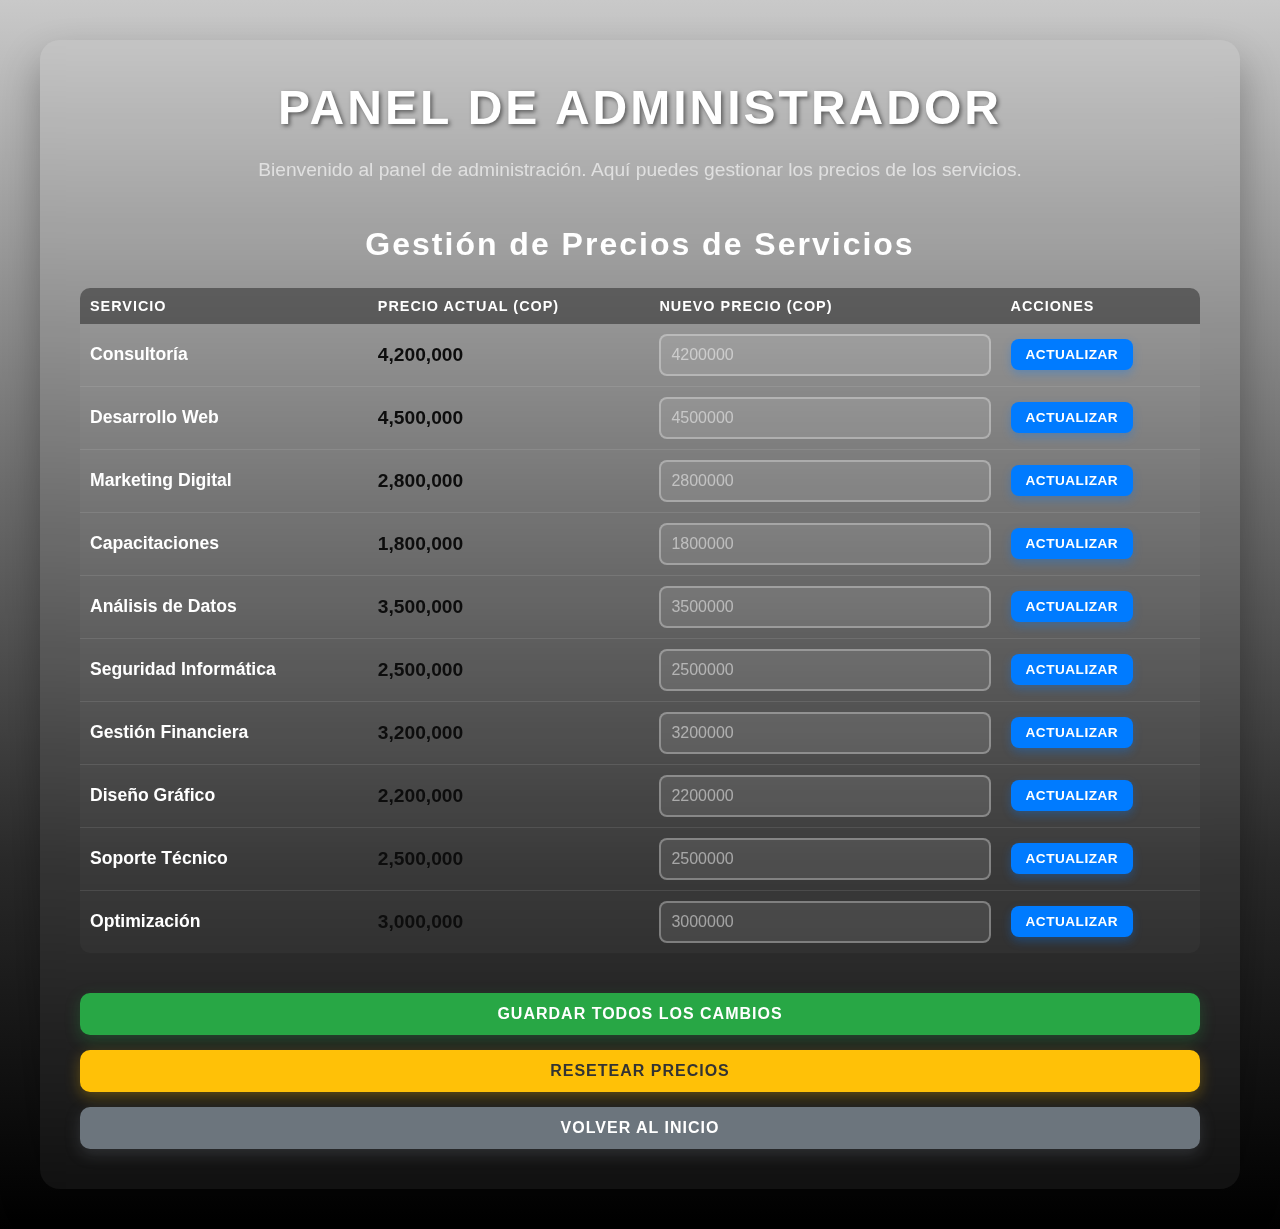
<file: administrador.html>
<!DOCTYPE html>
<html lang="es">
<head>
    <meta charset="UTF-8">
    <meta name="viewport" content="width=device-width, initial-scale=1.0">
    <title>Administrador</title>
    <link rel="stylesheet" href="administrador.css">
</head>
<body>
    <div class="admin-container">
        <h1 class="admin-title">Panel de Administrador</h1>
        <p class="admin-welcome">Bienvenido al panel de administración. Aquí puedes gestionar los precios de los servicios.</p>
        
        <!-- Tabla de servicios -->
        <div class="services-table">
            <h2>Gestión de Precios de Servicios</h2>
            
            <table>
                <thead>
                    <tr>
                        <th>Servicio</th>
                        <th>Precio Actual (COP)</th>
                        <th>Nuevo Precio (COP)</th>
                        <th>Acciones</th>
                    </tr>
                </thead>
                <tbody>
                    <!-- Servicio 1: Consultoría -->
                    <tr>
                        <td>
                            <strong>Consultoría</strong>
                        </td>
                        <td>
                            <span id="precio-consultoria" class="current-price">4,200,000</span>
                        </td>
                        <td>
                            <input type="number" 
                                   id="input-consultoria" 
                                   class="price-input" 
                                   placeholder="4200000" 
                                   min="0" 
                                   step="100000">
                        </td>
                        <td>
                            <button onclick="actualizarPrecio('consultoria', 'Consultoría')" 
                                    class="btn-update">
                                Actualizar
                            </button>
                        </td>
                    </tr>
                    
                    <!-- Servicio 2: Desarrollo Web -->
                    <tr>
                        <td>
                            <strong>Desarrollo Web</strong>
                        </td>
                        <td>
                            <span id="precio-desarrollo-web" class="current-price">4,500,000</span>
                        </td>
                        <td>
                            <input type="number" 
                                   id="input-desarrollo-web" 
                                   class="price-input" 
                                   placeholder="4500000" 
                                   min="0" 
                                   step="100000">
                        </td>
                        <td>
                            <button onclick="actualizarPrecio('desarrollo-web', 'Desarrollo Web')" 
                                    class="btn-update">
                                Actualizar
                            </button>
                        </td>
                    </tr>
                    
                    <!-- Servicio 3: Marketing Digital -->
                    <tr>
                        <td>
                            <strong>Marketing Digital</strong>
                        </td>
                        <td>
                            <span id="precio-marketing-digital" class="current-price">2,800,000</span>
                        </td>
                        <td>
                            <input type="number" 
                                   id="input-marketing-digital" 
                                   class="price-input" 
                                   placeholder="2800000" 
                                   min="0" 
                                   step="100000">
                        </td>
                        <td>
                            <button onclick="actualizarPrecio('marketing-digital', 'Marketing Digital')" 
                                    class="btn-update">
                                Actualizar
                            </button>
                        </td>
                    </tr>
                    
                    <!-- Servicio 4: Capacitaciones -->
                    <tr>
                        <td>
                            <strong>Capacitaciones</strong>
                        </td>
                        <td>
                            <span id="precio-capacitaciones" class="current-price">1,800,000</span>
                        </td>
                        <td>
                            <input type="number" 
                                   id="input-capacitaciones" 
                                   class="price-input" 
                                   placeholder="1800000" 
                                   min="0" 
                                   step="100000">
                        </td>
                        <td>
                            <button onclick="actualizarPrecio('capacitaciones', 'Capacitaciones')" 
                                    class="btn-update">
                                Actualizar
                            </button>
                        </td>
                    </tr>
                    
                    <!-- Servicio 5: Análisis de Datos -->
                    <tr>
                        <td>
                            <strong>Análisis de Datos</strong>
                        </td>
                        <td>
                            <span id="precio-analisis-datos" class="current-price">3,500,000</span>
                        </td>
                        <td>
                            <input type="number" 
                                   id="input-analisis-datos" 
                                   class="price-input" 
                                   placeholder="3500000" 
                                   min="0" 
                                   step="100000">
                        </td>
                        <td>
                            <button onclick="actualizarPrecio('analisis-datos', 'Análisis de Datos')" 
                                    class="btn-update">
                                Actualizar
                            </button>
                        </td>
                    </tr>
                    
                    <!-- Servicio 6: Seguridad Informática -->
                    <tr>
                        <td>
                            <strong>Seguridad Informática</strong>
                        </td>
                        <td>
                            <span id="precio-seguridad-informatica" class="current-price">2,500,000</span>
                        </td>
                        <td>
                            <input type="number" 
                                   id="input-seguridad-informatica" 
                                   class="price-input" 
                                   placeholder="2500000" 
                                   min="0" 
                                   step="100000">
                        </td>
                        <td>
                            <button onclick="actualizarPrecio('seguridad-informatica', 'Seguridad Informática')" 
                                    class="btn-update">
                                Actualizar
                            </button>
                        </td>
                    </tr>
                    
                    <!-- Servicio 7: Gestión Financiera -->
                    <tr>
                        <td>
                            <strong>Gestión Financiera</strong>
                        </td>
                        <td>
                            <span id="precio-gestion-financiera" class="current-price">3,200,000</span>
                        </td>
                        <td>
                            <input type="number" 
                                   id="input-gestion-financiera" 
                                   class="price-input" 
                                   placeholder="3200000" 
                                   min="0" 
                                   step="100000">
                        </td>
                        <td>
                            <button onclick="actualizarPrecio('gestion-financiera', 'Gestión Financiera')" 
                                    class="btn-update">
                                Actualizar
                            </button>
                        </td>
                    </tr>
                    
                    <!-- Servicio 8: Diseño Gráfico -->
                    <tr>
                        <td>
                            <strong>Diseño Gráfico</strong>
                        </td>
                        <td>
                            <span id="precio-diseno-grafico" class="current-price">2,200,000</span>
                        </td>
                        <td>
                            <input type="number" 
                                   id="input-diseno-grafico" 
                                   class="price-input" 
                                   placeholder="2200000" 
                                   min="0" 
                                   step="100000">
                        </td>
                        <td>
                            <button onclick="actualizarPrecio('diseno-grafico', 'Diseño Gráfico')" 
                                    class="btn-update">
                                Actualizar
                            </button>
                        </td>
                    </tr>
                    
                    <!-- Servicio 9: Soporte Técnico -->
                    <tr>
                        <td>
                            <strong>Soporte Técnico</strong>
                        </td>
                        <td>
                            <span id="precio-soporte-tecnico" class="current-price">2,500,000</span>
                        </td>
                        <td>
                            <input type="number" 
                                   id="input-soporte-tecnico" 
                                   class="price-input" 
                                   placeholder="2500000" 
                                   min="0" 
                                   step="100000">
                        </td>
                        <td>
                            <button onclick="actualizarPrecio('soporte-tecnico', 'Soporte Técnico')" 
                                    class="btn-update">
                                Actualizar
                            </button>
                        </td>
                    </tr>
                    
                    <!-- Servicio 10: Optimización -->
                    <tr>
                        <td>
                            <strong>Optimización</strong>
                        </td>
                        <td>
                            <span id="precio-optimizacion" class="current-price">3,000,000</span>
                        </td>
                        <td>
                            <input type="number" 
                                   id="input-optimizacion" 
                                   class="price-input" 
                                   placeholder="3000000" 
                                   min="0" 
                                   step="100000">
                        </td>
                        <td>
                            <button onclick="actualizarPrecio('optimizacion', 'Optimización')" 
                                    class="btn-update">
                                Actualizar
                            </button>
                        </td>
                    </tr>
                </tbody>
            </table>
        </div>
        
        <!-- Botones de acción global -->
        <div class="admin-actions">
            <button onclick="guardarTodosCambios()" class="btn-save-all">
                Guardar Todos los Cambios
            </button>
            <button onclick="resetearPrecios()" class="btn-reset">
                Resetear Precios
            </button>
            <button onclick="window.location.href='index.html'" class="btn-back">
                Volver al Inicio
            </button>
        </div>
        
        <!-- Mensajes de estado -->
        <div id="mensaje-estado" class="mensaje-estado"></div>
    </div>

    <script>
        // Función para formatear números con separador de miles
        function formatearPrecio(numero) {
            return numero.toString().replace(/\B(?=(\d{3})+(?!\d))/g, ",");
        }

        // Función para actualizar el precio de un servicio específico
        function actualizarPrecio(servicioId, servicioNombre) {
            const inputElement = document.getElementById(`input-${servicioId}`);
            const precioElement = document.getElementById(`precio-${servicioId}`);
            const nuevoPrecio = inputElement.value;
            
            // Validar que el campo no esté vacío
            if (!nuevoPrecio || nuevoPrecio === '') {
                mostrarMensaje('Por favor ingresa un precio válido', 'error');
                return;
            }
            
            // Validar que el precio sea mayor a 0
            if (parseInt(nuevoPrecio) <= 0) {
                mostrarMensaje('El precio debe ser mayor a 0', 'error');
                return;
            }
            
            // Actualizar el precio en la interfaz
            precioElement.textContent = formatearPrecio(nuevoPrecio);
            
            // Limpiar el campo de entrada
            inputElement.value = '';
            
            // Mostrar mensaje de éxito
            mostrarMensaje(`Precio de ${servicioNombre} actualizado a ${formatearPrecio(nuevoPrecio)} COP`, 'success');
            
            // Aquí puedes agregar código para guardar en base de datos
            console.log(`Servicio: ${servicioNombre}, Nuevo Precio: ${nuevoPrecio}`);
        }

        // Función para guardar todos los cambios
        function guardarTodosCambios() {
            mostrarMensaje('Todos los cambios han sido guardados exitosamente', 'success');
            console.log('Guardando todos los cambios en la base de datos...');
        }

        // Función para resetear precios a valores por defecto
        function resetearPrecios() {
            if (confirm('¿Estás seguro de que deseas resetear todos los precios a sus valores originales?')) {
                const preciosOriginales = {
                    'consultoria': '4,200,000',
                    'desarrollo-web': '4,500,000',
                    'marketing-digital': '2,800,000',
                    'capacitaciones': '1,800,000',
                    'analisis-datos': '3,500,000',
                    'seguridad-informatica': '2,500,000',
                    'gestion-financiera': '3,200,000',
                    'diseno-grafico': '2,200,000',
                    'soporte-tecnico': '2,500,000',
                    'optimizacion': '3,000,000'
                };
                
                for (let servicio in preciosOriginales) {
                    document.getElementById(`precio-${servicio}`).textContent = preciosOriginales[servicio];
                }
                
                mostrarMensaje('Todos los precios han sido reseteados a sus valores originales', 'info');
            }
        }

        // Función para mostrar mensajes de estado
        function mostrarMensaje(texto, tipo) {
            const mensajeElement = document.getElementById('mensaje-estado');
            mensajeElement.textContent = texto;
            mensajeElement.className = `mensaje-estado ${tipo}`;
            mensajeElement.style.display = 'block';
            
            // Ocultar mensaje después de 3 segundos
            setTimeout(() => {
                mensajeElement.style.display = 'none';
            }, 3000);
        }

        // Permitir actualizar precio con tecla Enter
        document.addEventListener('DOMContentLoaded', function() {
            const inputs = document.querySelectorAll('.price-input');
            inputs.forEach(input => {
                input.addEventListener('keypress', function(e) {
                    if (e.key === 'Enter') {
                        const servicioId = this.id.replace('input-', '');
                        const row = this.closest('tr');
                        const servicioNombre = row.querySelector('strong').textContent;
                        actualizarPrecio(servicioId, servicioNombre);
                    }
                });
            });
        });
    </script>
</body>
</html>
</file>
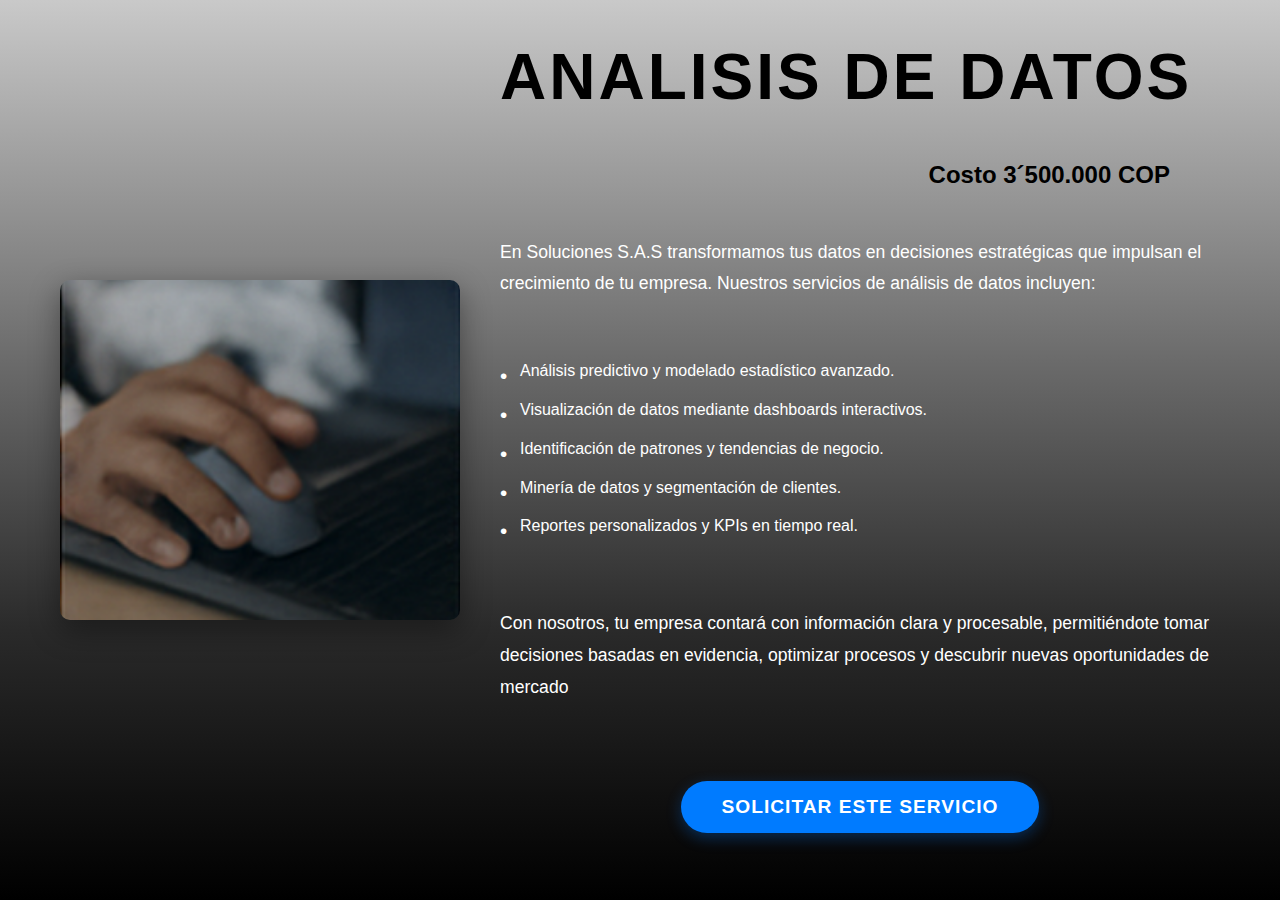
<file: analisis-datos.html>
<!DOCTYPE html>
<html lang="es">
<head>
    <meta charset="UTF-8">
    <meta name="viewport" content="width=device-width, initial-scale=1.0">
    <title>analisis-datos</title>
    <link rel="stylesheet" href="analisis-datos.css">

</head>
<body>  
    <img src="analisis_de_datos.png" alt="ANALISIS_DE_DATOS">
    <h2> Analisis de datos</h2>
    <h3> Costo 3´500.000 COP </h3>
    <h4>En Soluciones S.A.S transformamos tus datos en decisiones estratégicas que impulsan el crecimiento de tu empresa. 
        Nuestros servicios de análisis de datos incluyen: </h4>
        <h5> Con nosotros, tu empresa contará con información clara y procesable, permitiéndote tomar decisiones basadas en evidencia, 
            optimizar procesos y descubrir nuevas oportunidades de mercado</h5>

    <lu> 
       <li>Análisis predictivo y modelado estadístico avanzado. </li>
       <li>Visualización de datos mediante dashboards interactivos. </li>
       <li>Identificación de patrones y tendencias de negocio. </li>
       <li>Minería de datos y segmentación de clientes. </li>
       <li>Reportes personalizados y KPIs en tiempo real. </li>
    </lu>
    
 <div class="service-action">
            <button onclick="window.location.href='contacto.html'">SOLICITAR ESTE SERVICIO</button>
        </div>

</body>

</html>
</file>
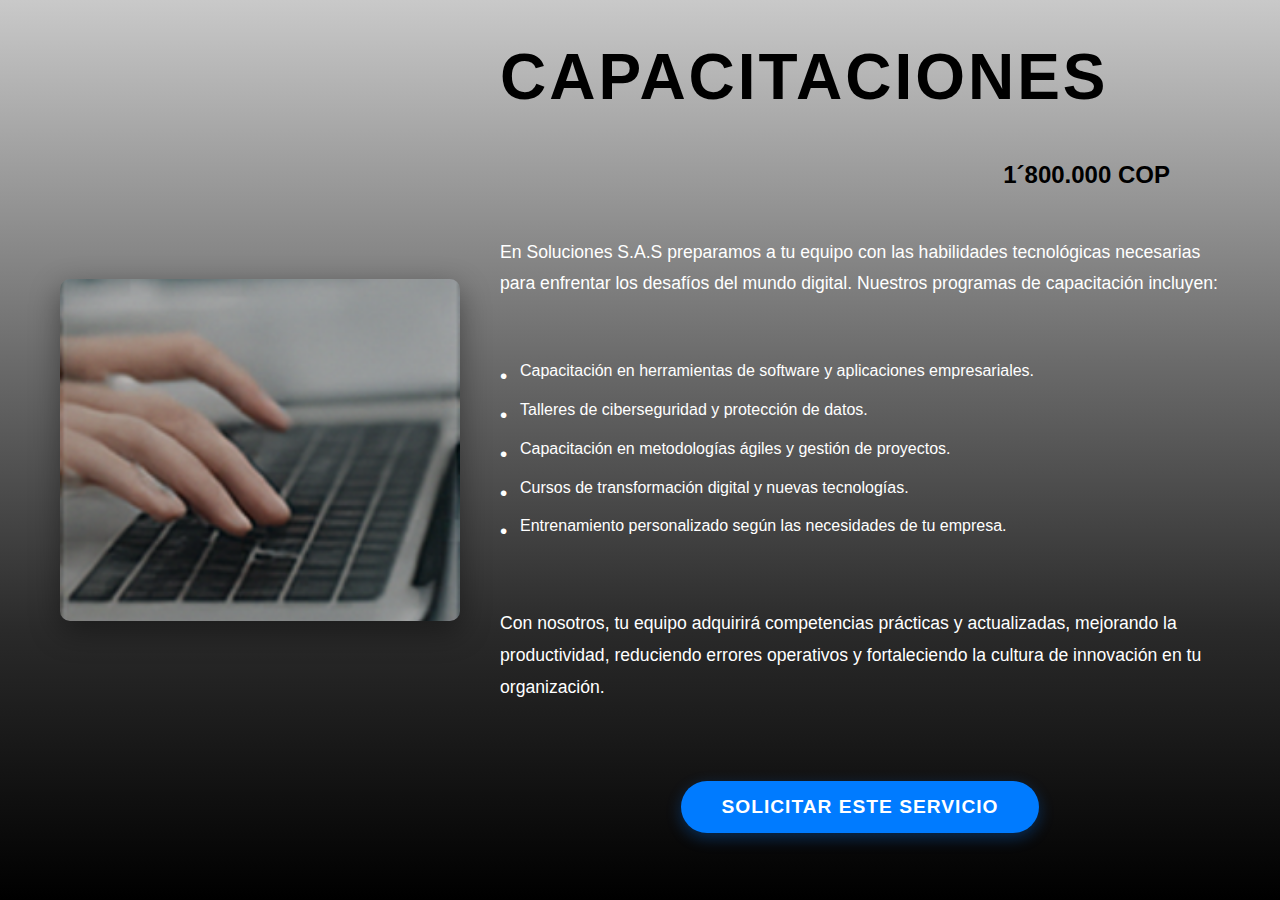
<file: capacitaciones.html>
<!DOCTYPE html>
<html lang="es">
<head>
    <meta charset="UTF-8">
    <meta name="viewport" content="width=device-width, initial-scale=1.0">
    <title>capacitaciones</title>
    <link rel="stylesheet" href="capacitaciones.css">

</head>
<body>
    <img src="capacitaciones.png" alt="capacitaciones">
    <h2> Capacitaciones</h2>
    <h3>1´800.000 COP </h3>
    <h4>En Soluciones S.A.S preparamos a tu equipo con las habilidades tecnológicas necesarias para enfrentar los desafíos del mundo digital. 
        Nuestros programas de capacitación incluyen:</h4>

        <h5> Con nosotros, tu equipo adquirirá competencias prácticas y actualizadas,
             mejorando la productividad, reduciendo errores operativos y fortaleciendo la cultura de innovación en tu organización. </h5>
 
             <lu>
                <li>Capacitación en herramientas de software y aplicaciones empresariales.</li>
                <li>Talleres de ciberseguridad y protección de datos.</li>
                <li>Capacitación en metodologías ágiles y gestión de proyectos.</li>
                <li>Cursos de transformación digital y nuevas tecnologías.</li>
                <li>Entrenamiento personalizado según las necesidades de tu empresa.</li>

            </lu>

 <div class="service-action">
            <button onclick="window.location.href='contacto.html'">SOLICITAR ESTE SERVICIO</button>
        </div>

</body>
</html>
</file>
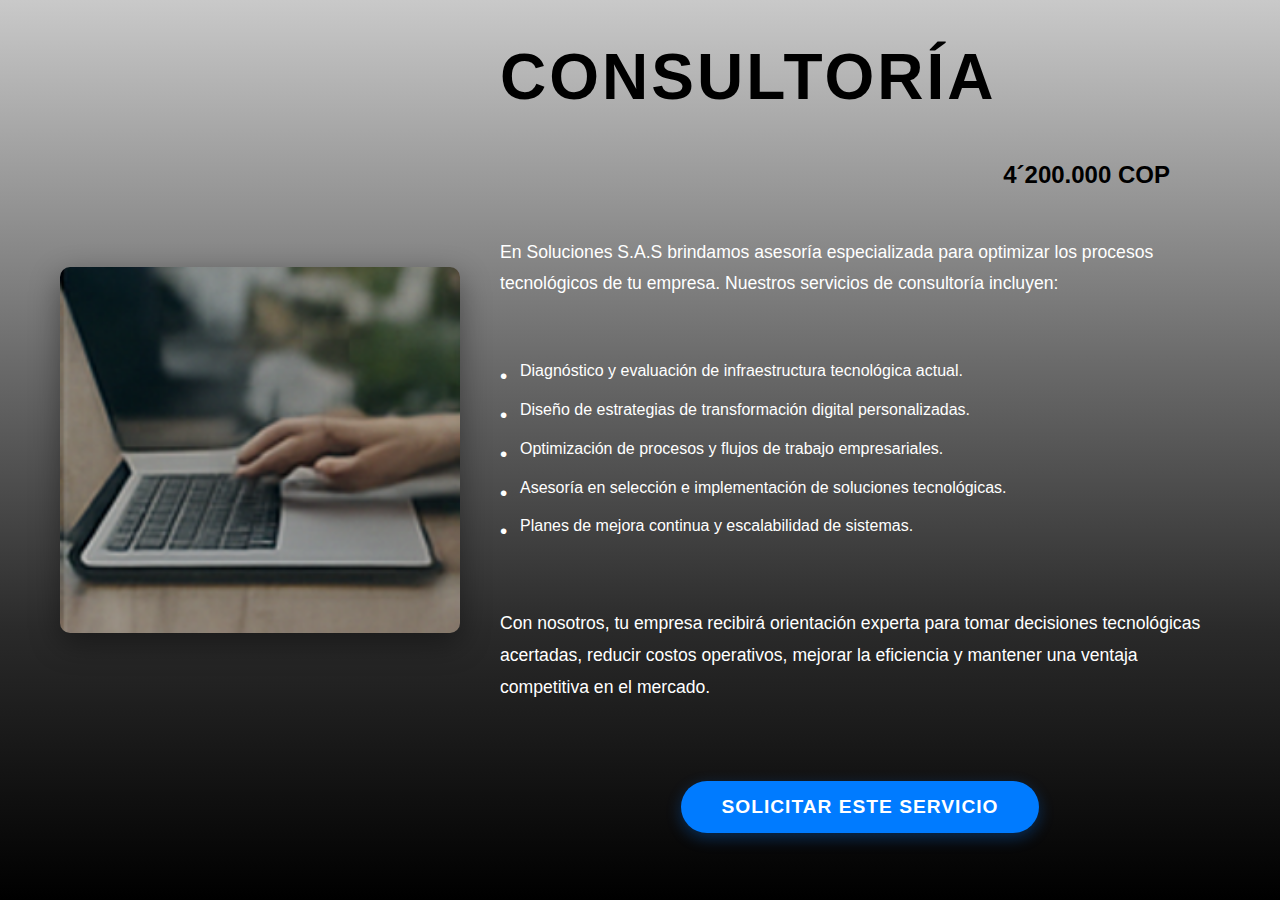
<file: consultoria.html>
<!DOCTYPE html>
<html lang="es">
<head>
    <meta charset="UTF-8">
    <meta name="viewport" content="width=device-width, initial-scale=1.0">
    <title>Consultoría</title>
    <link rel="stylesheet" href="consultoria.css">
</head>
<body>
<img src ="consultoria.png" alt="CONSULTORIA">

<h2> Consultoría</h2>
<h3>4´200.000 COP </h3>
<h4>En Soluciones S.A.S brindamos asesoría especializada para optimizar los procesos tecnológicos de tu empresa. 
Nuestros servicios de consultoría incluyen: </h4>
<h5>Con nosotros, tu empresa recibirá orientación experta para tomar decisiones tecnológicas acertadas, reducir costos operativos, mejorar la eficiencia y 
mantener una ventaja competitiva en el mercado.</h5>

<lu>
<li>Diagnóstico y evaluación de infraestructura tecnológica actual.</li>
<li>Diseño de estrategias de transformación digital personalizadas.</li>
<li>Optimización de procesos y flujos de trabajo empresariales.</li>
<li>Asesoría en selección e implementación de soluciones tecnológicas.</li>
<li>Planes de mejora continua y escalabilidad de sistemas.</li>
</lu>



 <div class="service-action">
            <button onclick="window.location.href='contacto.html'">SOLICITAR ESTE SERVICIO</button>
        </div>

</body>


</html>
</file>
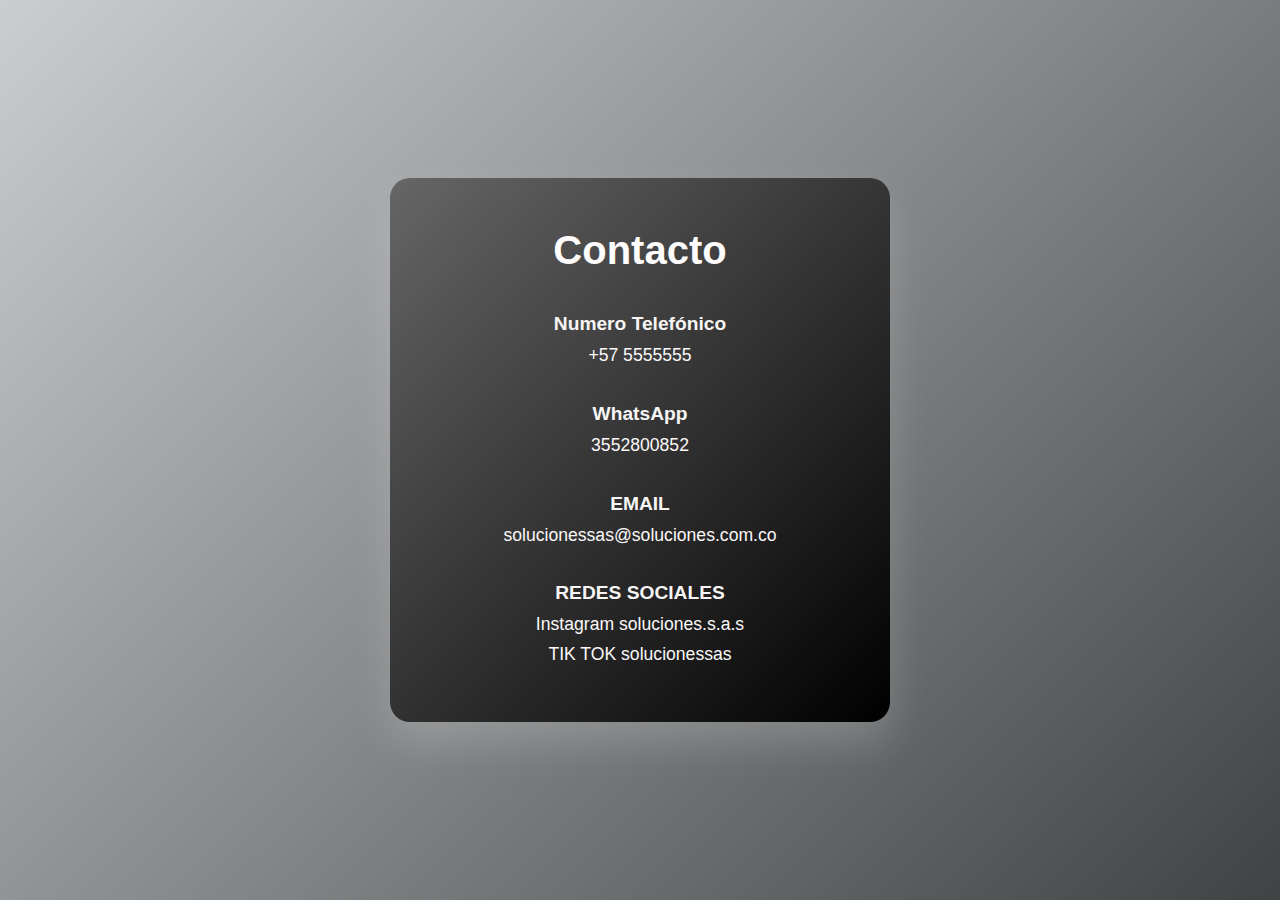
<file: contacto.html>
<!DOCTYPE html>
<html lang="es">
<head>
    <meta charset="UTF-8">
    <meta name="viewport" content="width=device-width, initial-scale=1.0">
    <title>Soluciones S.A.S</title>
    <link rel="stylesheet" href="contacto.css">
</head>
<body>
 <div class="contact-container">
        <h1>Contacto</h1>
        
        <div class="contact-section">
            <h2>Numero Telefónico</h2>
            <h3>+57 5555555</h3>
        </div>

        <div class="contact-section">
            <h2>WhatsApp</h2>
            <h3>3552800852</h3>
        </div>

        <div class="contact-section">
            <h2>EMAIL</h2>
            <h3>solucionessas@soluciones.com.co</h3>
        </div>

        <div class="contact-section">
            <h2>REDES SOCIALES</h2>
            <h3>Instagram soluciones.s.a.s</h3>
            <h3>TIK TOK solucionessas</h3>
        </div>
    </div>
</body>
</html>
</file>
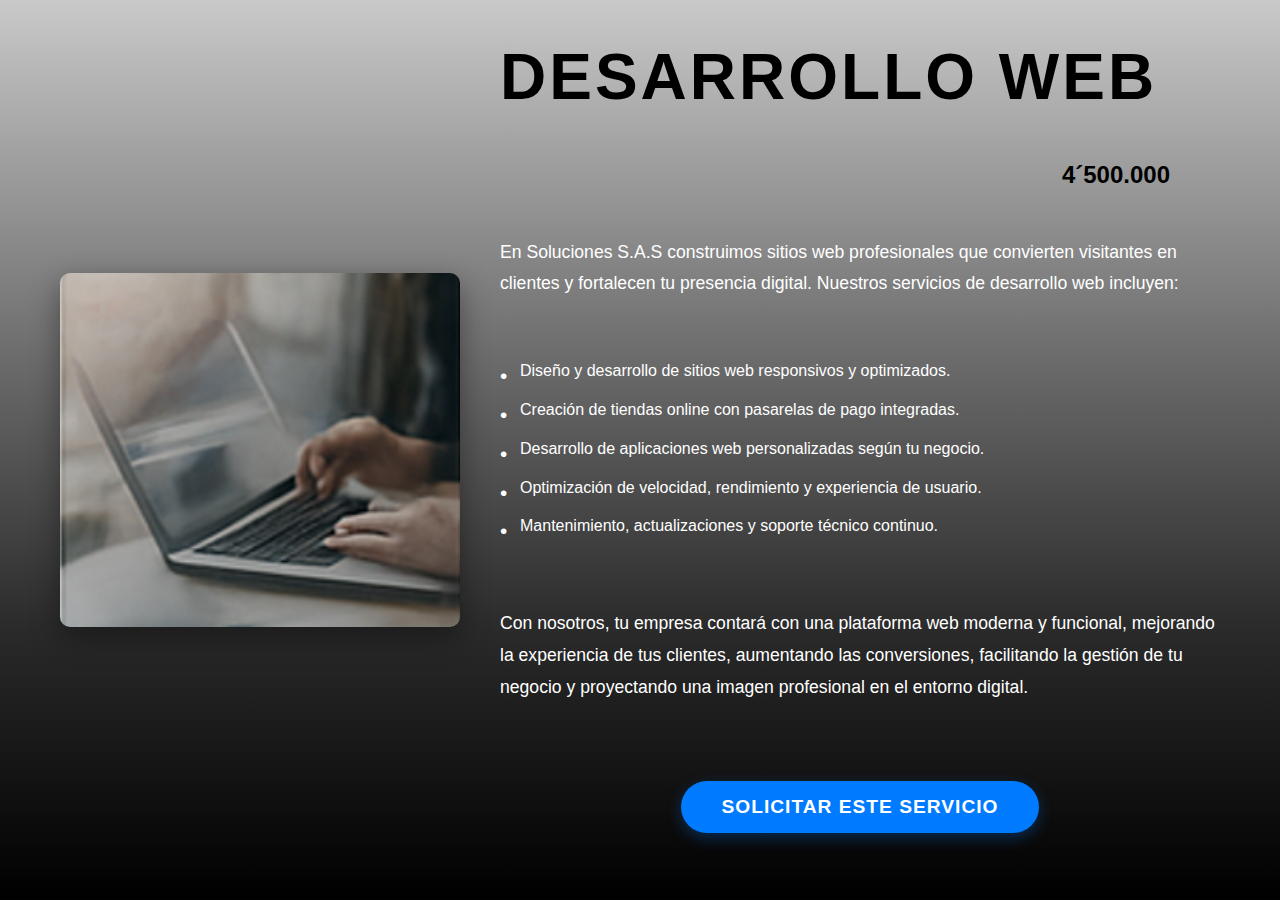
<file: desarrollo-web.html>
<!DOCTYPE html>
<html lang="es">
<head>
    <meta charset="UTF-8">
    <meta name="viewport" content="width=device-width, initial-scale=1.0">
    <title>Desarrollo web</title>
    <link rel="stylesheet" href="desarrollo-web.css">
</head>
<body>
 <img src ="desarrolloweb.png" alt="desarrollo web">
 <h2>Desarrollo web</h2>
 <h3>4´500.000 </h3>
 <h4>En Soluciones S.A.S construimos sitios web profesionales que convierten visitantes en clientes y fortalecen tu presencia digital. Nuestros servicios de desarrollo web incluyen:</h4>
 <h5>Con nosotros, tu empresa contará con una plataforma web moderna y funcional, mejorando la experiencia de tus clientes, aumentando las conversiones, 
    facilitando la gestión de tu negocio y proyectando una imagen profesional en el entorno digital.</h5> 
    <lu>
<li>Diseño y desarrollo de sitios web responsivos y optimizados.</li>
<li>Creación de tiendas online con pasarelas de pago integradas.</li>
<li>Desarrollo de aplicaciones web personalizadas según tu negocio.</li>        
<li>Optimización de velocidad, rendimiento y experiencia de usuario.</li>
<li>Mantenimiento, actualizaciones y soporte técnico continuo.</li>
     </lu>

 <div class="service-action">
            <button onclick="window.location.href='contacto.html'">SOLICITAR ESTE SERVICIO</button>
        </div>

</body>


</html>
</file>
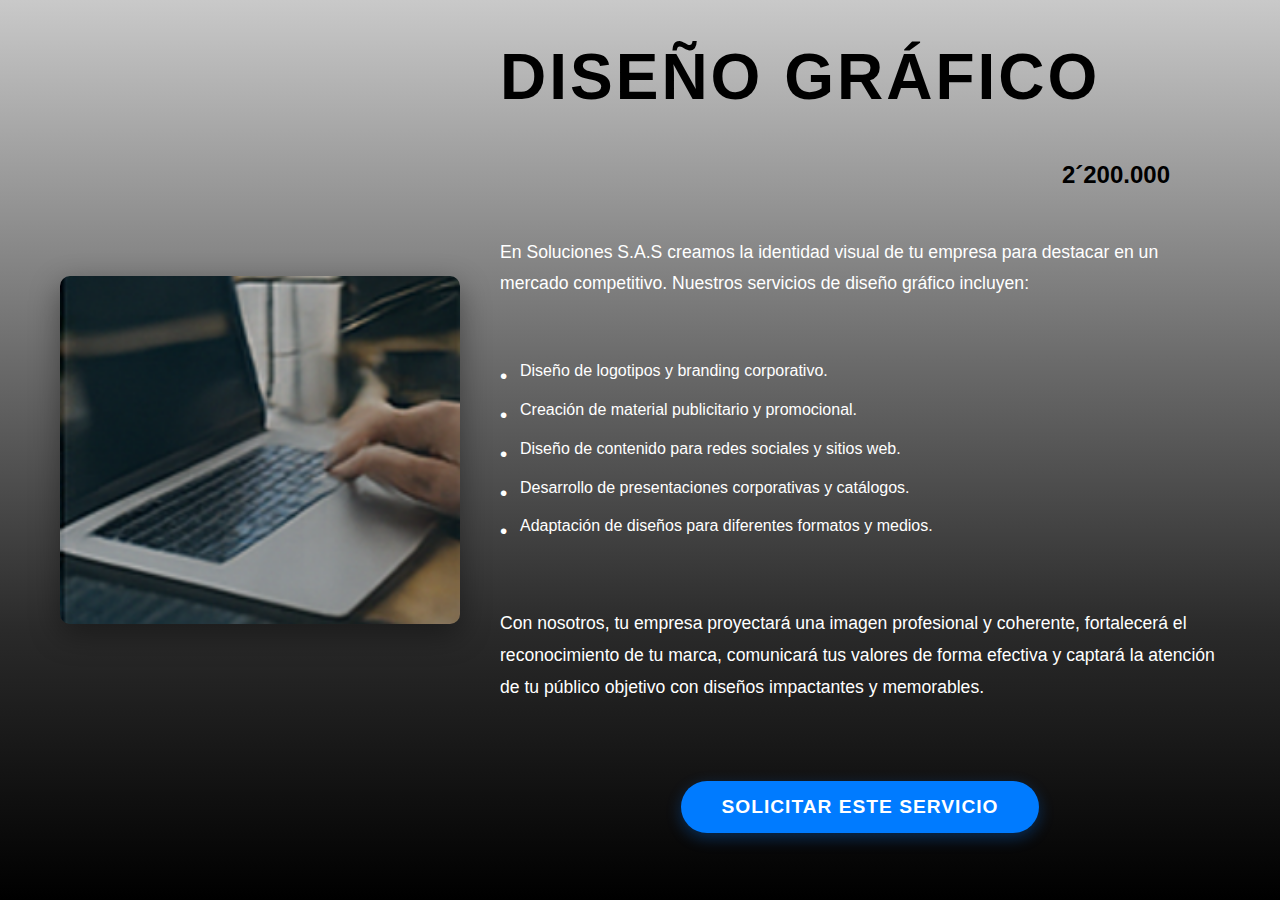
<file: diseño-grafico.html>
<!DOCTYPE html>
<html lang="es">
<head>
    <meta charset="UTF-8">
    <meta name="viewport" content="width=device-width, initial-scale=1.0">
    <title>diseño-grafico</title>
    <link rel="stylesheet" href="diseño-grafico.css">

</head>
<body>

    <img src="dieño_grafico.png" alt="DISEÑO_GRAFICO">
    <h2>Diseño gráfico</h2>
    <h3>2´200.000 </h3>
    <h4>En Soluciones S.A.S creamos la identidad visual de tu empresa para destacar en un mercado competitivo. 
        Nuestros servicios de diseño gráfico incluyen: </h4>
        <h5>Con nosotros, tu empresa proyectará una imagen profesional y coherente, fortalecerá el reconocimiento de tu marca, 
            comunicará tus valores de forma efectiva y captará la atención de tu público objetivo con diseños impactantes y memorables. </h5>
    <lu>
        <li>Diseño de logotipos y branding corporativo.</li>
        <li>Creación de material publicitario y promocional.</li>
        <li>Diseño de contenido para redes sociales y sitios web.</li>
        <li>Desarrollo de presentaciones corporativas y catálogos.</li>
        <li>Adaptación de diseños para diferentes formatos y medios.</li>

    </lu>
 
<div class="service-action">
            <button onclick="window.location.href='contacto.html'">SOLICITAR ESTE SERVICIO</button>
        </div>

</body>
</html>
</file>
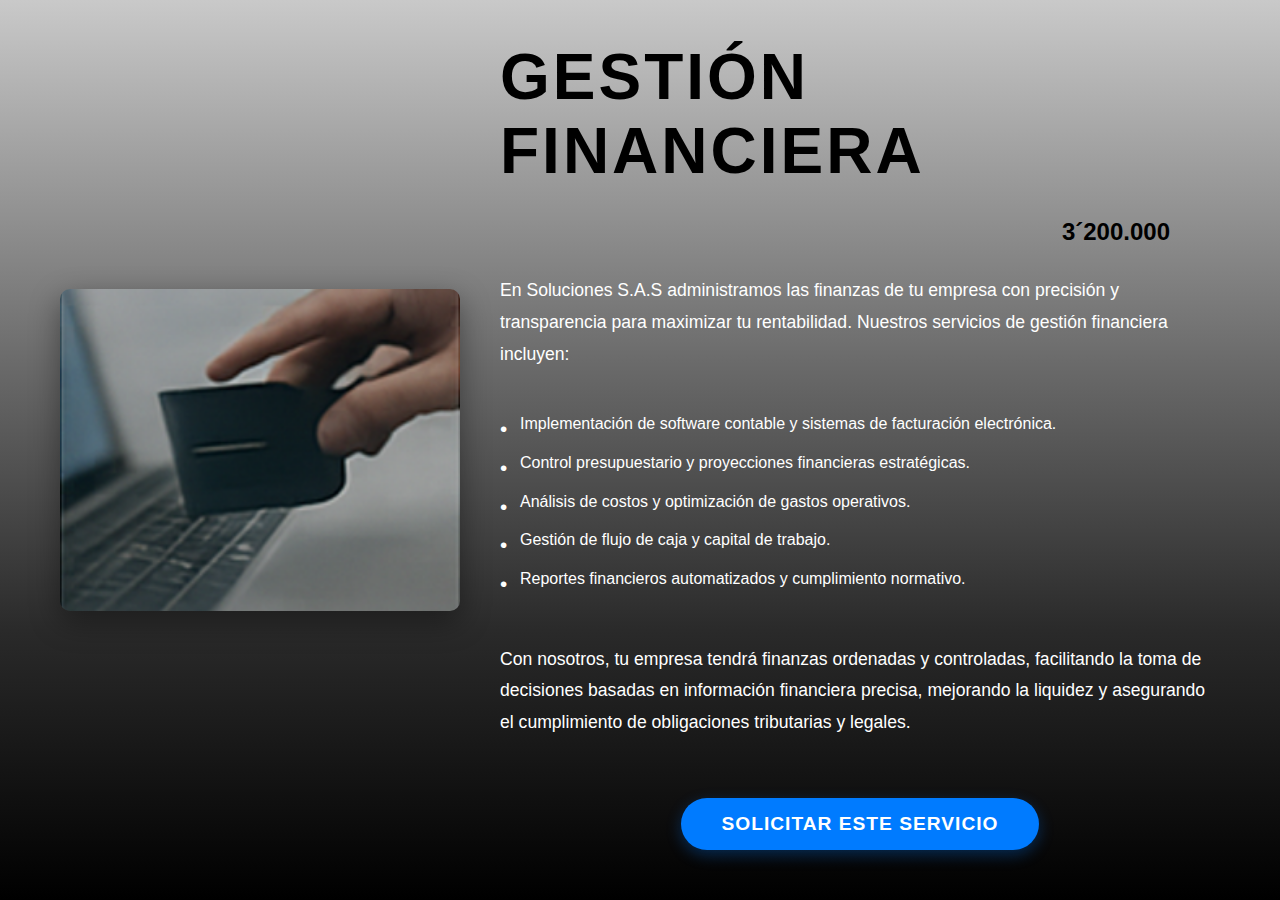
<file: gestion-financiera.html>
<!DOCTYPE html>
<html lang="es">
<head>
    <meta charset="UTF-8">
    <meta name="viewport" content="width=device-width, initial-scale=1.0">
    <title>Marketing Digital</title>
    <link rel="stylesheet" href="gestion-financiera.css">        
</head>
<body>      
<img src="gestion_financiera.png" alt="GESTION_FINANCIERA">
<h2>Gestión financiera</h2>
<h3>3´200.000 </h3>
<h4>En Soluciones S.A.S administramos las finanzas de tu empresa con precisión y transparencia para maximizar tu rentabilidad. 
    Nuestros servicios de gestión financiera incluyen:</h4>
    <h5> Con nosotros, tu empresa tendrá finanzas ordenadas y controladas, facilitando la toma de decisiones basadas en información financiera precisa, 
        mejorando la liquidez y asegurando el cumplimiento de obligaciones tributarias y legales.</h5>

    <lu>
        <li>Implementación de software contable y sistemas de facturación electrónica.</li>
        <li>Control presupuestario y proyecciones financieras estratégicas.</li>
        <li>Análisis de costos y optimización de gastos operativos.</li>
        <li> Gestión de flujo de caja y capital de trabajo.</li>
        <li>Reportes financieros automatizados y cumplimiento normativo.</li>
    </lu>
        



 <div class="service-action">
            <button onclick="window.location.href='contacto.html'">SOLICITAR ESTE SERVICIO</button>
        </div>

</body>
</html>
</file>
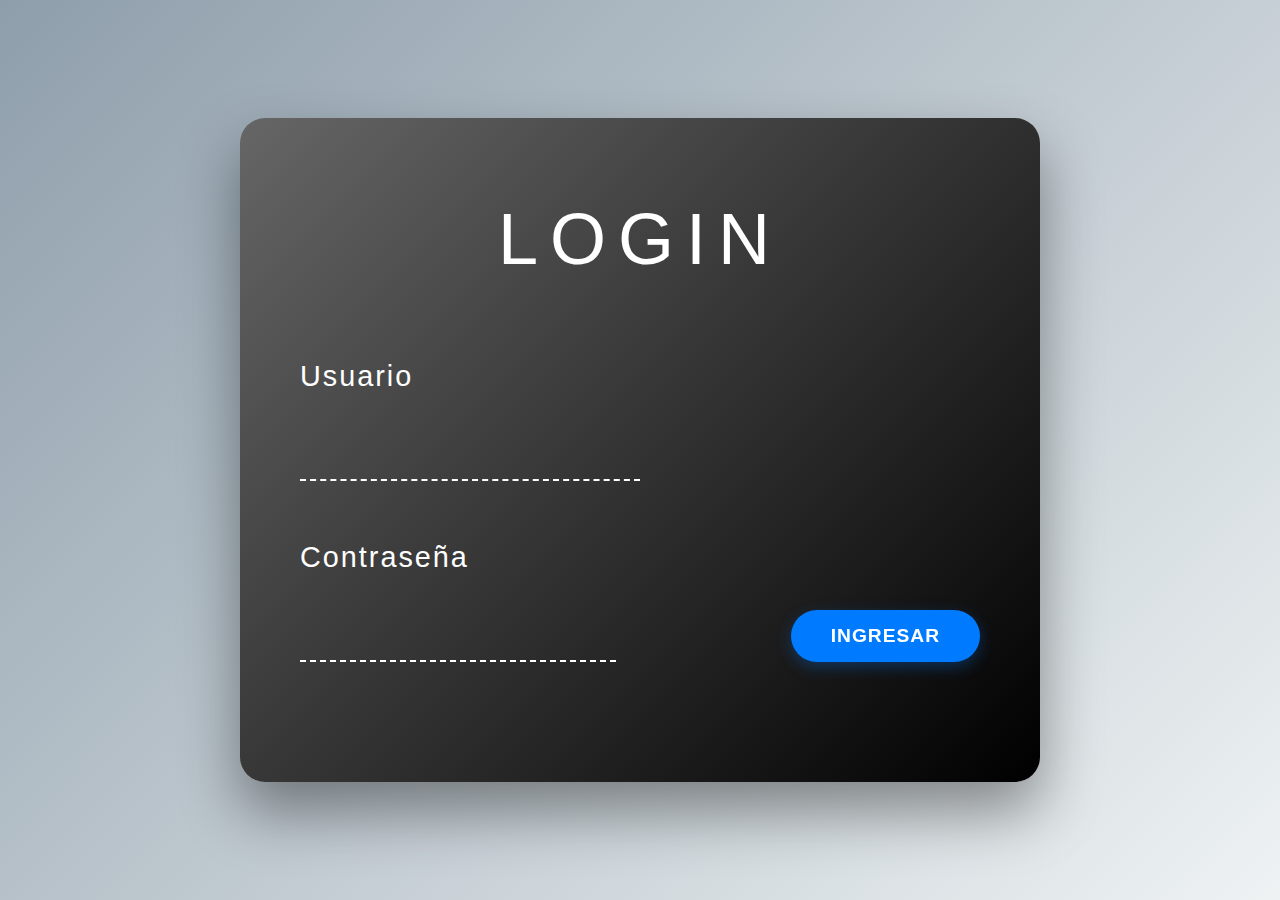
<file: login.html>
<!DOCTYPE html>
<html lang="es">
<head>
    <meta charset="UTF-8">
    <meta name="viewport" content="width=device-width, initial-scale=1.0">
    <title>Login</title>
    <link rel="stylesheet" href="login.css">
</head>
<body>
    <div class="login-container">
        <h1 class="login-title">LOGIN</h1>
        
        <form id="loginForm"> <!--Formulario de contraseña--> 
                        <div class="form-group">
                <label for="usuario">Usuario</label>
                <input type="text" id="usuario" name="usuario" required>
            </div>
            
            <div class="password-container"> <!-- contraseña  -->
                <div class="password-field"> 
                    <label for="contraseña">Contraseña</label> <!--contraseña-->
                    <input type="password" id="contraseña" name="contraseña" required>
                </div>
            <div>
                <button type="button" onclick="handleLogin()">INGRESAr</button>
            </div>
        </form>
    </div>

    <script>
        function handleLogin() { //funcion de ingreso de usuario y contraseña 
            const usuario = document.getElementById('usuario').value.trim();
            const contraseña = document.getElementById('contraseña').value.trim();
            //mensaje de campos vacios 
            if (!usuario || !contraseña) {
                alert('⚠️ Por favor completa todos los campos antes de ingresar.');
                return;
            }

            // logica de aceptacion de usurio y contraseña
            if(usuario !== 'admin' || contraseña !== 'admin123') {
                alert('✅ Bienvenido,'+usuario);
                window.location.href = "administrador.html"; // redirección
                
            }else{
                alert("❌ Usuario o contraseña incorrectos.");
            }
        }

    </script>
</body>
</html>
</file>
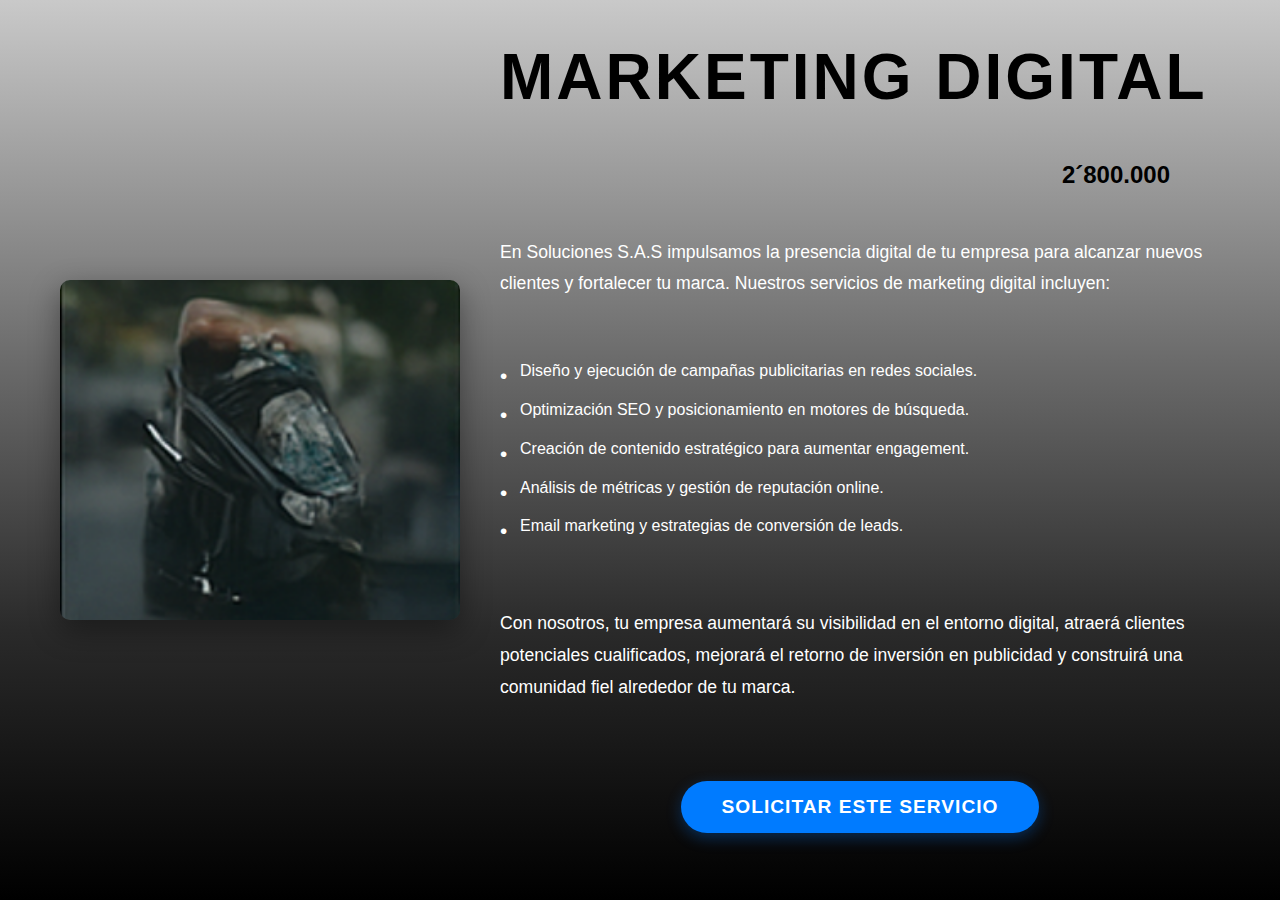
<file: marketing-digital.html>
<!DOCTYPE html>
<html lang="es">
<head>
    <meta charset="UTF-8">
    <meta name="viewport" content="width=device-width, initial-scale=1.0">
    <title>Marketing Digital</title>
    <link rel="stylesheet" href="marketing-digital.css">
</head>
<body>
  <img src="marketing digital.png" alt="marketing-digital">
  <h2>Marketing digital</h2>
  <h3>2´800.000 </h3>
  <h4> En Soluciones S.A.S impulsamos la presencia digital de tu empresa para alcanzar nuevos clientes y fortalecer tu marca. 
    Nuestros servicios de marketing digital incluyen: </h4>
   
  <h5>Con nosotros, tu empresa aumentará su visibilidad en el entorno digital, atraerá clientes potenciales cualificados, 
    mejorará el retorno de inversión en publicidad y construirá una comunidad fiel alrededor de tu marca. </h5>
  <lu>

<li>Diseño y ejecución de campañas publicitarias en redes sociales.</li>
<li>Optimización SEO y posicionamiento en motores de búsqueda.</li> 
<li>Creación de contenido estratégico para aumentar engagement.</li>
<li>Análisis de métricas y gestión de reputación online.</li>
<li>Email marketing y estrategias de conversión de leads.</li>
  
</lu>




  <div class="service-action">
            <button onclick="window.location.href='contacto.html'">SOLICITAR ESTE SERVICIO</button>
        </div>


</body>

</html>
</file>
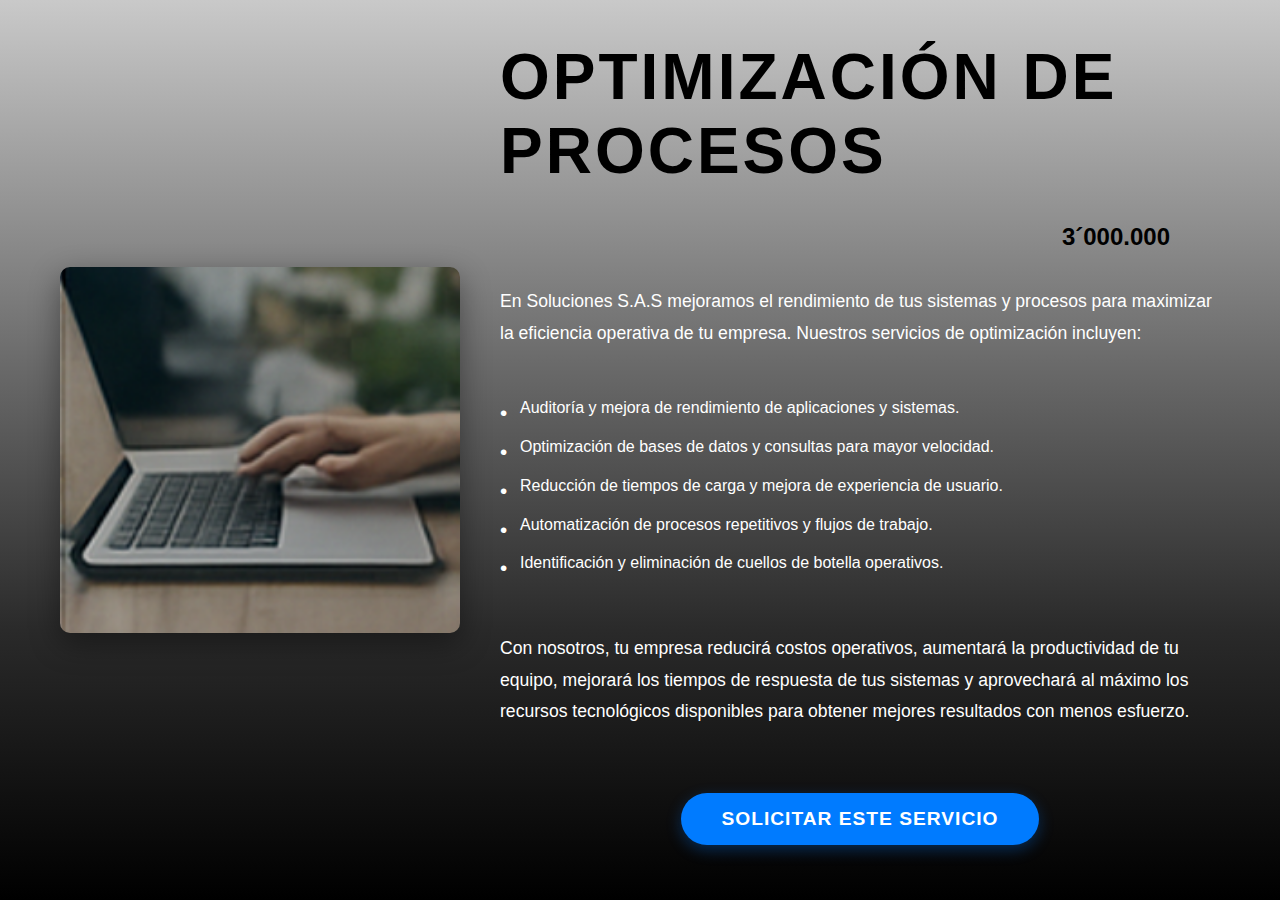
<file: optimizacion.html>
<!DOCTYPE html>
<html lang="es">
<head>
    <meta charset="UTF-8">
    <meta name="viewport" content="width=device-width, initial-scale=1.0">
    <title>optimizacion</title>
    <link rel="stylesheet" href="optimizacion.css">

</head>
<body>  
  <img src="optiizacion.png" alt="optimizacion">
  <h2>Optimización de procesos</h2> 
  <h3>3´000.000</h3>
  <h4>En Soluciones S.A.S mejoramos el rendimiento de tus sistemas y procesos para maximizar la eficiencia operativa de tu empresa.
     Nuestros servicios de optimización incluyen:</h4>
     <h5>Con nosotros, tu empresa reducirá costos operativos, aumentará la productividad de tu equipo, 
      mejorará los tiempos de respuesta de tus sistemas y aprovechará al máximo los recursos tecnológicos disponibles para obtener mejores resultados con menos esfuerzo.</h5>
      <lu> 
        <li>Auditoría y mejora de rendimiento de aplicaciones y sistemas. </li>
        <li> Optimización de bases de datos y consultas para mayor velocidad.</li>
        <li>Reducción de tiempos de carga y mejora de experiencia de usuario. </li>
        <li> Automatización de procesos repetitivos y flujos de trabajo.</li>
        <li> Identificación y eliminación de cuellos de botella operativos.</li>
      </lu>
          
 <div class="service-action">
            <button onclick="window.location.href='contacto.html'">SOLICITAR ESTE SERVICIO</button>
        </div>

</body>


</html>
</file>
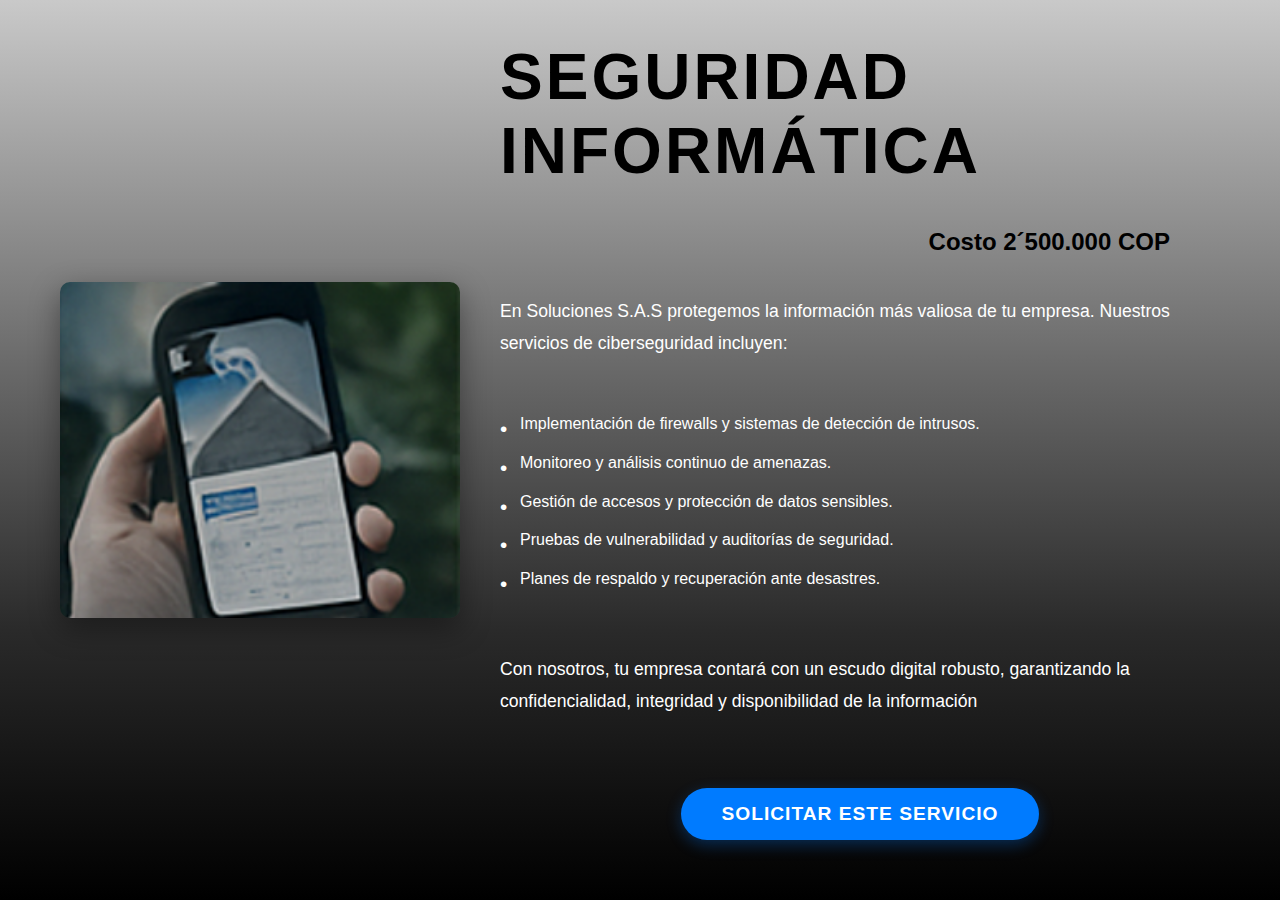
<file: seguridad-informatica.html>
<!DOCTYPE html>
<html lang="es">
<head>
    <meta charset="UTF-8">
    <meta name="viewport" content="width=device-width, initial-scale=1.0">
    <title>seguridad-informatica</title>
    <link rel="stylesheet" href="seguridad-informatica.css">
</head>
<body>

    <img src="seguridad_informatica.png" alt="SEGURIDAD_INFORMATICA">
    <h2>SEGURIDAD INFORMÁTICA</h2>
    <h3>Costo 2´500.000 COP</h3>
    <h4>En Soluciones S.A.S protegemos la información más valiosa de tu empresa.
 Nuestros servicios de ciberseguridad incluyen: </h4>
   <h5> Con nosotros, tu empresa contará con un escudo digital robusto, garantizando la confidencialidad, integridad y disponibilidad de la información </h5>

    <lu>
     <li>Implementación de firewalls y sistemas de detección de intrusos.</li>
     <li>Monitoreo y análisis continuo de amenazas.</li>
     <li>Gestión de accesos y protección de datos sensibles.</li>
     <li>Pruebas de vulnerabilidad y auditorías de seguridad.</li>
     <li>Planes de respaldo y recuperación ante desastres.</li>
    </lu>
    
 <div class="service-action">
            <button onclick="window.location.href='contacto.html'">SOLICITAR ESTE SERVICIO</button>
        </div>


</body>

</html>
</file>
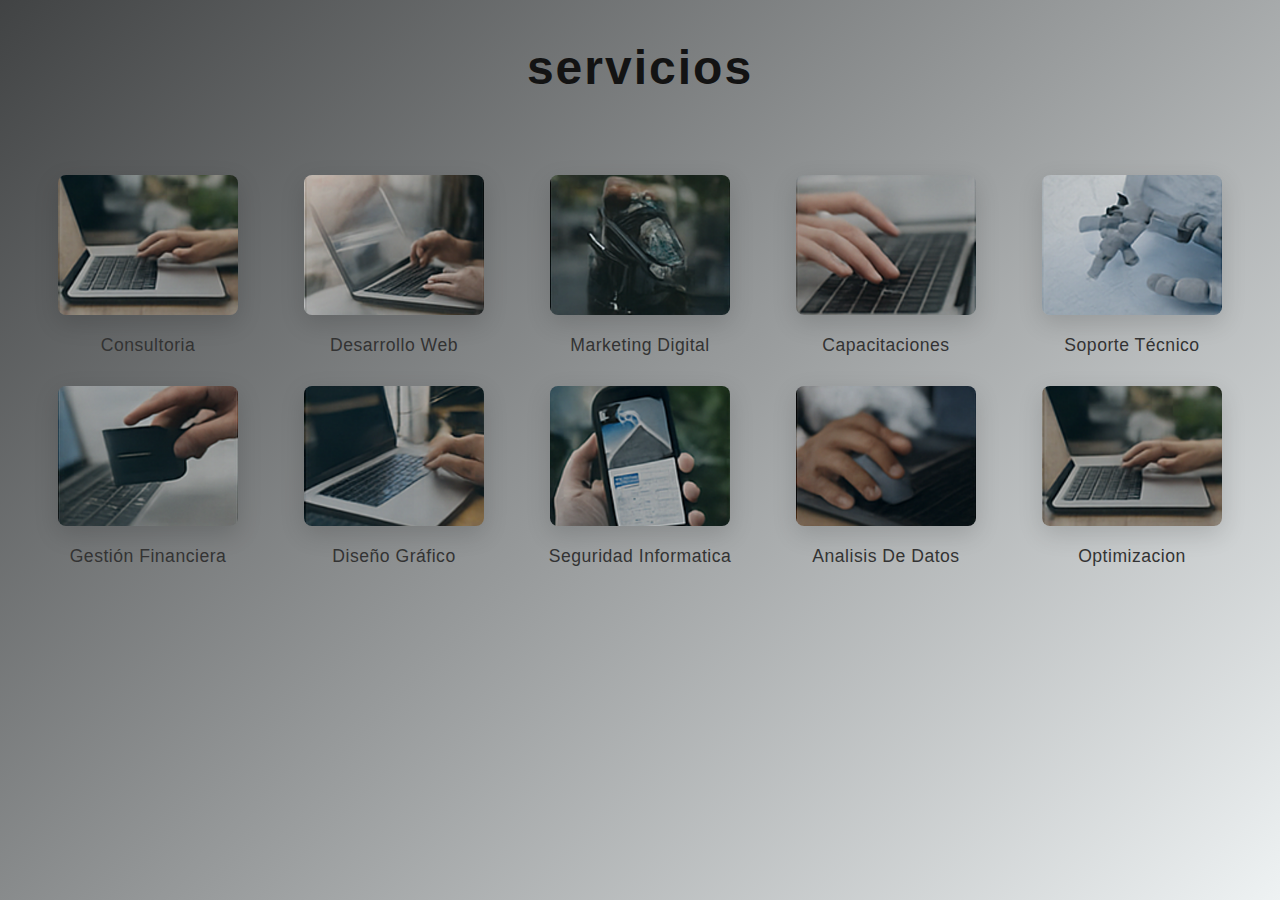
<file: servicios.html>
<!DOCTYPE html>
<html lang="es">
<head>
    <meta charset="UTF-8">
    <meta name="viewport" content="width=device-width, initial-scale=1.0">
    <title>Soluciones S.A.S</title>
    <link rel="stylesheet" href="servicios.css">
</head>
<body>
    <h1>SERVICIOS </h1>
    <ul>
        <li>
            <a href="#" 
               data-service="CONSULTORIA" 
               data-page="consultoria.html"
               onmouseover="showServiceName(this, 'CONSULTORIA')"
               onmouseout="hideServiceName()"
               onclick="redirectToService('consultoria.html', 'CONSULTORIA')"
               target="_blank" 
               aria-label="CONSULTORIA">
                <img src="consultoria.png" alt="CONSULTORIA">
            </a>
        </li>

        <li>
            <a href="#" 
               data-service="DESARROLLO WEB" 
               data-page="desarrollo-web.html"
               onmouseover="showServiceName(this, 'DESARROLLO WEB')"
               onmouseout="hideServiceName()"
               onclick="redirectToService('desarrollo-web.html', 'DESARROLLO WEB')"
               target="_blank" 
               aria-label="DESARROLLO WEB">
                <img src="desarrolloweb.png" alt="DESARROLLO WEB">
            </a>
        </li>
        <li>
            <a href="#" 
               data-service="MARKETING DIGITAL" 
               data-page="marketing-digital.html"
               onmouseover="showServiceName(this, 'MARKETING DIGITAL')"
               onmouseout="hideServiceName()"
               onclick="redirectToService('marketing-digital.html', 'MARKETING DIGITAL')"
               target="_blank" 
               aria-label="MARKETING DIGITAL">
                <img src="marketing digital.png" alt="MARKETING DIGITAL">
            </a>
        </li>
        <li>
            <a href="#" 
               data-service="CAPACITACIONES" 
               data-page="capacitaciones.html"
               onmouseover="showServiceName(this, 'CAPACITACIONES')"
               onmouseout="hideServiceName()"
               onclick="redirectToService('capacitaciones.html', 'CAPACITACIONES')"
               target="_blank" 
               aria-label="CAPACITACIONES">
                <img src="capacitaciones.png" alt="CAPACITACIONES">
            </a>
        </li>
        <li>
            <a href="#" 
               data-service="SOPORTE TÉCNICO" 
               data-page="soporte-tecnico.html"
               onmouseover="showServiceName(this, 'SOPORTE TÉCNICO')"
               onmouseout="hideServiceName()"
               onclick="redirectToService('soporte-tecnico.html', 'SOPORTE TÉCNICO')"
               target="_blank" 
               aria-label="SOPORTE_TECNICO">
                <img src="soporte_tecnico.png" alt="SOPORTE TECNICO">
            </a>
        </li>
        <li>
            <a href="#" 
               data-service="GESTIÓN FINANCIERA" 
               data-page="gestion-financiera.html"
               onmouseover="showServiceName(this, 'GESTIÓN FINANCIERA')"
               onmouseout="hideServiceName()"
               onclick="redirectToService('gestion-financiera.html', 'GESTIÓN FINANCIERA')"
               target="_blank" 
               aria-label="GESTION_FINANCIERA">
                <img src="gestion_financiera.png" alt="GESTION_FINANCIERA">
            </a>
        </li>
        <li>
            <a href="#" 
               data-service="DISEÑO GRÁFICO" 
               data-page="diseño-grafico.html"
               onmouseover="showServiceName(this, 'DISEÑO GRÁFICO')"
               onmouseout="hideServiceName()"
               onclick="redirectToService('diseño-grafico.html', 'DISEÑO GRÁFICO')"
               target="_blank" 
               aria-label="DISEÑO_GRAFICO">
                <img src="dieño_grafico.png" alt="DISEÑO_GRAFICO">
            </a>
        </li>
        <li>
            <a href="#" 
               data-service="SEGURIDAD INFORMÁTICA" 
               data-page="seguridad-informatica.html"
               onmouseover="showServiceName(this, 'SEGURIDAD INFORMÁTICA')"
               onmouseout="hideServiceName()"
               onclick="redirectToService('seguridad-informatica.html', 'SEGURIDAD INFORMÁTICA')"
               target="_blank" 
               aria-label="SEGURIDAD_INFORMATICA">
                <img src="seguridad_informatica.png" alt="SEGURIDAD_INFORMATICA">
            </a>
        </li>
        <li>
            <a href="#" 
               data-service="ANÁLISIS DE DATOS" 
               data-page="analisis-datos.html"
               onmouseover="showServiceName(this, 'ANÁLISIS DE DATOS')"
               onmouseout="hideServiceName()"
               onclick="redirectToService('analisis-datos.html', 'ANÁLISIS DE DATOS')"
               target="_blank" 
               aria-label="ANALISIS_DE_DATOS">
                <img src="analisis_de_datos.png" alt="ANALISIS_DE_DATOS">
            </a>
        </li>
        <li>
            <a href="#" 
               data-service="OPTIMIZACIÓN" 
               data-page="optimizacion.html"
               onmouseover="showServiceName(this, 'OPTIMIZACIÓN')"
               onmouseout="hideServiceName()"
               onclick="redirectToService('optimizacion.html', 'OPTIMIZACIÓN')"
               target="_blank" 
               aria-label="OPTIMIZACION">
                <img src="optiizacion.png" alt="OPTIMIZACION">
            </a>
        </li>
    </ul>
    <div id="serviceTooltip">Nombre del Servicio</div>

    <script>
        
        const services = [
            { name: 'CONSULTORIA', page: 'consultoria.html' },
            { name: 'DESARROLLO WEB', page: 'desarrollo-web.html' },
            { name: 'MARKETING DIGITAL', page: 'marketing-digital.html' },
            { name: 'CAPACITACIONES', page: 'capacitaciones.html' },
            { name: 'SOPORTE TÉCNICO', page: 'soporte-tecnico.html' },
            { name: 'GESTIÓN FINANCIERA', page: 'gestion-financiera.html' },
            { name: 'DISEÑO GRÁFICO', page: 'diseño-grafico.html' },
            { name: 'SEGURIDAD INFORMÁTICA', page: 'seguridad-informatica.html' },
            { name: 'ANÁLISIS DE DATOS', page: 'analisis-datos.html' },
            { name: 'OPTIMIZACIÓN', page: 'optimizacion.html' }
        ];

        function showServiceName(element, serviceName) {
            const tooltip = document.getElementById('serviceTooltip');
            tooltip.innerHTML = serviceName;
            tooltip.style.display = 'block';
            tooltip.style.position = 'fixed';
            tooltip.style.backgroundColor = '#333';
            tooltip.style.color = 'white';
            tooltip.style.padding = '8px 12px';
            tooltip.style.borderRadius = '4px';
            tooltip.style.fontSize = '14px';
            tooltip.style.zIndex = '1000';
            tooltip.style.pointerEvents = 'none';
            
            
            document.addEventListener('mousemove', updateTooltipPosition);
            
            console.log(`Mostrando servicio: ${serviceName}`);
        }

        
        function hideServiceName() {
            const tooltip = document.getElementById('serviceTooltip');
            tooltip.style.display = 'none';
            document.removeEventListener('mousemove', updateTooltipPosition);
        }

       
        function updateTooltipPosition(event) {
            const tooltip = document.getElementById('serviceTooltip');
            tooltip.style.left = (event.clientX + 10) + 'px';
            tooltip.style.top = (event.clientY - 30) + 'px';
        }

        
        function redirectToService(pageUrl, serviceName) {
            event.preventDefault(); 
            
            
            const confirmMessage = `¿Desea ver más información sobre ${serviceName}?`;
            
            if (confirm(confirmMessage)) {
                console.log(`Redirigiendo a: ${pageUrl}`);
                console.log(`Servicio seleccionado: ${serviceName}`);
                
                
                window.open(pageUrl, '_blank');
            } else {
                console.log(`Navegación cancelada para: ${serviceName}`);
            }
            
            return false; 
        }

        
        function getServiceByName(serviceName) {
            return services.find(service => service.name === serviceName);
        }

        
        function directRedirect(pageUrl, serviceName) {
            console.log(`Navegación directa a: ${serviceName}`);
            window.location.href = pageUrl;
        }

        
        function handleNavigationError(serviceName) {
            alert(`Lo sentimos, la página de ${serviceName} aún no está disponible.`);
            console.error(`Error: Página no encontrada para ${serviceName}`);
        }

        
        document.addEventListener('DOMContentLoaded', function() {
            console.log('Página de servicios cargada correctamente');
            console.log(`Total de servicios disponibles: ${services.length}`);
            
            
            console.log('Servicios disponibles:');
            services.forEach((service, index) => {
                console.log(`${index + 1}. ${service.name} -> ${service.page}`);
            });

            
            const serviceLinks = document.querySelectorAll('a[data-service]');
            serviceLinks.forEach(link => {
                
                link.addEventListener('mouseenter', function() {
                    this.style.opacity = '0.8';
                    this.style.transform = 'scale(1.05)';
                    this.style.transition = 'all 0.3s ease';
                });

                link.addEventListener('mouseleave', function() {
                    this.style.opacity = '1';
                    this.style.transform = 'scale(1)';
                });
            });
        });

        
        function searchService(searchTerm) {
            const results = services.filter(service => 
                service.name.toLowerCase().includes(searchTerm.toLowerCase())
            );
            console.log(`Resultados de búsqueda para "${searchTerm}":`, results);
            return results;
        }

       
        document.addEventListener('keydown', function(event) {
            
            if (event.key === 'Escape') {
                hideServiceName();
            }
        });
    </script>
</body>
</html>
</file>
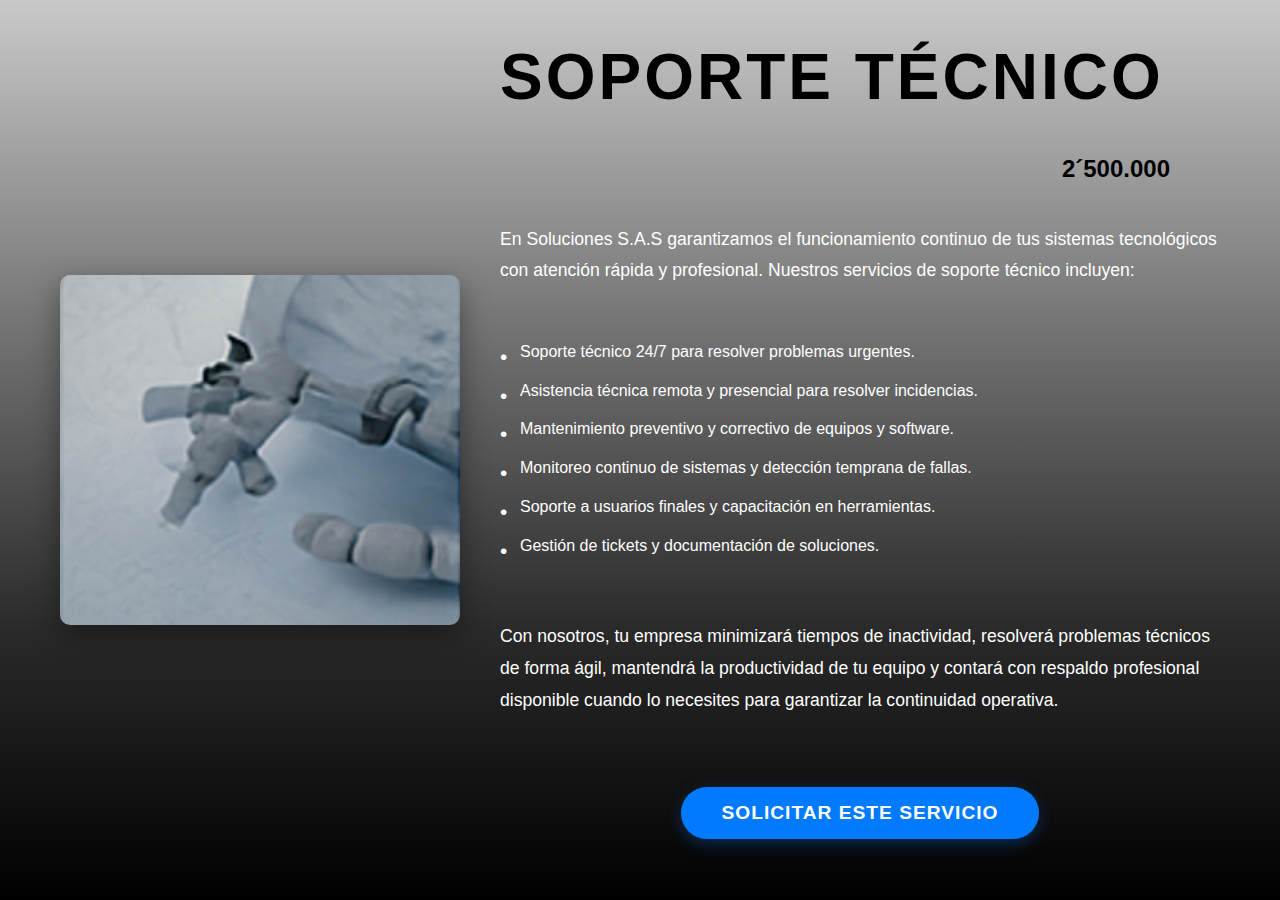
<file: soporte-tecnico.html>
<!DOCTYPE html>
<html lang="es">
<head>
    <meta charset="UTF-8">
    <meta name="viewport" content="width=device-width, initial-scale=1.0">
    <title>Soporte Técnico</title>
    <link rel="stylesheet" href="soporte-tecnico.css">  
</head>
<body>
    <img src="soporte_tecnico.png" alt="soporte-tecnico">
    <h2>Soporte técnico</h2>
    <h3>2´500.000</h3>
    <h4>En Soluciones S.A.S garantizamos el funcionamiento continuo de tus sistemas tecnológicos con atención rápida y profesional. 
        Nuestros servicios de soporte técnico incluyen:</h4>
    <h5> Con nosotros, tu empresa minimizará tiempos de inactividad, resolverá problemas técnicos de forma ágil, 
        mantendrá la productividad de tu equipo y contará con respaldo profesional disponible cuando lo necesites para garantizar la continuidad operativa.</h5>
 
        <lu>  
            <li>Soporte técnico 24/7 para resolver problemas urgentes.</li>
            <li>Asistencia técnica remota y presencial para resolver incidencias.</li>
            <li>Mantenimiento preventivo y correctivo de equipos y software.</li>
            <li>Monitoreo continuo de sistemas y detección temprana de fallas.</li>
            <li>Soporte a usuarios finales y capacitación en herramientas.</li>
            <li>Gestión de tickets y documentación de soluciones.</li>
        </lu>


 <div class="service-action">
            <button onclick="window.location.href='contacto.html'">SOLICITAR ESTE SERVICIO</button>
        </div>

</body>


</html>
</file>
<file: administrador.css>
/* Reset básico */
* {
    margin: 0;
    padding: 0;
    box-sizing: border-box;
}

/* Body - Mismo fondo degradado que las otras páginas */
body {
    font-family: 'Arial', sans-serif;
    background: linear-gradient(180deg, #c9c9c9 0%, #6b6b6b 40%, #2a2a2a 70%, #000000 100%);
    min-height: 100vh;
    padding: 40px 20px;
    color: #ffffff;
}

/* Contenedor principal */
.admin-container {
    max-width: 1200px;
    margin: 0 auto;
    background: rgba(255, 255, 255, 0.05);
    padding: 40px;
    border-radius: 20px;
    backdrop-filter: blur(10px);
    box-shadow: 0 20px 40px rgba(0, 0, 0, 0.3);
}

/* Título principal */
.admin-title {
    text-align: center;
    font-size: 3rem;
    font-weight: bold;
    color: #ffffff;
    margin-bottom: 20px;
    text-transform: uppercase;
    letter-spacing: 3px;
    text-shadow: 2px 2px 4px rgba(0, 0, 0, 0.5);
}

/* Mensaje de bienvenida */
.admin-welcome {
    text-align: center;
    font-size: 1.2rem;
    color: #e0e0e0;
    margin-bottom: 40px;
    line-height: 1.6;
}

/* Contenedor de la tabla */
.services-table {
    margin-bottom: 40px;
}

.services-table h2 {
    font-size: 2rem;
    color: #ffffff;
    margin-bottom: 25px;
    text-align: center;
    letter-spacing: 2px;
}

/* Tabla */
table {
    width: 100%;
    border-collapse: collapse;
    background: rgba(255, 255, 255, 0.03);
    border-radius: 10px;
    overflow: hidden;
}

/* Encabezados de tabla */
thead {
    background: rgba(0, 0, 0, 0.4);
}

thead th {
    padding: 15px;
    text-align: left;
    font-weight: 600;
    font-size: 1.1rem;
    color: #ffffff;
    text-transform: uppercase;
    letter-spacing: 1px;
}

/* Filas de la tabla */
tbody tr {
    border-bottom: 1px solid rgba(255, 255, 255, 0.1);
    transition: background 0.3s ease;
}

tbody tr:hover {
    background: rgba(255, 255, 255, 0.08);
}

tbody tr:last-child {
    border-bottom: none;
}

/* Celdas */
td {
    padding: 15px;
    color: #ffffff;
}

td strong {
    font-size: 1.1rem;
    font-weight: 600;
}

/* Precio actual */
.current-price {
    font-size: 1.2rem;
    font-weight: bold;
    color: #0d0d0d;
}

/* Input de precio */
.price-input {
    width: 100%;
    padding: 10px;
    background: rgba(255, 255, 255, 0.1);
    border: 2px solid rgba(255, 255, 255, 0.3);
    border-radius: 8px;
    color: #ffffff;
    font-size: 1rem;
    transition: all 0.3s ease;
}

.price-input:focus {
    outline: none;
    border-color: #007bff;
    background: rgba(255, 255, 255, 0.15);
}

.price-input::placeholder {
    color: rgba(255, 255, 255, 0.5);
}

/* Botón Actualizar */
.btn-update {
    padding: 10px 20px;
    background: #007bff;
    color: white;
    border: none;
    border-radius: 8px;
    font-size: 0.95rem;
    font-weight: 600;
    cursor: pointer;
    transition: all 0.3s ease;
    text-transform: uppercase;
    letter-spacing: 0.5px;
    box-shadow: 0 4px 10px rgba(0, 123, 255, 0.3);
}

.btn-update:hover {
    background: #0056b3;
    transform: translateY(-2px);
    box-shadow: 0 6px 15px rgba(0, 123, 255, 0.4);
}

.btn-update:active {
    transform: translateY(0);
    box-shadow: 0 3px 8px rgba(0, 123, 255, 0.3);
}

/* Botones de acción global */
.admin-actions {
    display: flex;
    justify-content: center;
    gap: 20px;
    margin-top: 40px;
    flex-wrap: wrap;
}

.admin-actions button {
    padding: 15px 30px;
    font-size: 1.1rem;
    font-weight: 600;
    border: none;
    border-radius: 10px;
    cursor: pointer;
    transition: all 0.3s ease;
    text-transform: uppercase;
    letter-spacing: 1px;
}

/* Botón Guardar Todos */
.btn-save-all {
    background: #28a745;
    color: white;
    box-shadow: 0 5px 15px rgba(40, 167, 69, 0.3);
}

.btn-save-all:hover {
    background: #218838;
    transform: translateY(-3px);
    box-shadow: 0 7px 20px rgba(40, 167, 69, 0.4);
}

/* Botón Resetear */
.btn-reset {
    background: #ffc107;
    color: #333;
    box-shadow: 0 5px 15px rgba(255, 193, 7, 0.3);
}

.btn-reset:hover {
    background: #e0a800;
    transform: translateY(-3px);
    box-shadow: 0 7px 20px rgba(255, 193, 7, 0.4);
}

/* Botón Volver */
.btn-back {
    background: #6c757d;
    color: white;
    box-shadow: 0 5px 15px rgba(108, 117, 125, 0.3);
}

.btn-back:hover {
    background: #5a6268;
    transform: translateY(-3px);
    box-shadow: 0 7px 20px rgba(108, 117, 125, 0.4);
}

/* Mensajes de estado */
.mensaje-estado {
    display: none;
    padding: 15px 20px;
    margin-top: 30px;
    border-radius: 10px;
    text-align: center;
    font-size: 1.1rem;
    font-weight: 600;
    animation: fadeIn 0.3s ease;
}

@keyframes fadeIn {
    from {
        opacity: 0;
        transform: translateY(-10px);
    }
    to {
        opacity: 1;
        transform: translateY(0);
    }
}

/* Mensaje de éxito */
.mensaje-estado.success {
    background: rgba(40, 167, 69, 0.9);
    color: white;
    border: 2px solid #28a745;
}

/* Mensaje de error */
.mensaje-estado.error {
    background: rgba(220, 53, 69, 0.9);
    color: white;
    border: 2px solid #dc3545;
}

/* Mensaje de información */
.mensaje-estado.info {
    background: rgba(0, 123, 255, 0.9);
    color: white;
    border: 2px solid #007bff;
}
    /* Hacer la tabla responsive con scroll horizontal */
    .services-table {
        overflow-x: auto;
    }

    table {
        min-width: 700px;
    }

    thead th {
        padding: 10px;
        font-size: 0.9rem;
    }

    td {
        padding: 10px;
    }

    .btn-update {
        padding: 8px 15px;
        font-size: 0.85rem;
    }

    .admin-actions {
        flex-direction: column;
        gap: 15px;
    }

    .admin-actions button {
        width: 100%;
        padding: 12px 20px;
        font-size: 1rem;
    }
}

@media (max-width: 480px) {
    .admin-title {
        font-size: 1.7rem;
        letter-spacing: 1px;
    }

    .admin-welcome {
        font-size: 0.95rem;
    }

    .services-table h2 {
        font-size: 1.4rem;
    }

    table {
        min-width: 650px;
    }

    .price-input {
        padding: 8px;
        font-size: 0.9rem;
    }
}
</file>
<file: analisis-datos.css>
/* Reset básico */
* {
    margin: 0;
    padding: 0;
    box-sizing: border-box;
}

/* Configuración del body - Degradado similar a la imagen */
body {
    font-family: 'Arial', sans-serif;
    background: linear-gradient(180deg, #c9c9c9 0%, #6b6b6b 40%, #2a2a2a 70%, #000000 100%);
    min-height: 100vh;
    padding: 40px 60px;
    display: grid;
    grid-template-columns: 400px 1fr;
    grid-template-rows: auto auto auto auto auto auto;
    gap: 20px 40px;
    align-items: start;
}

/* Imagen - Posición superior izquierda */
img {
    grid-column: 1;
    grid-row: 1 / 7;
    width: 100%;
    max-width: 400px;
    height: auto;
    border-radius: 10px;
    box-shadow: 0 10px 30px rgba(0, 0, 0, 0.4);
    justify-self: start;
    align-self: center;
}

/* h2 - Título del servicio */
h2 {
    grid-column: 2;
    grid-row: 1;
    font-size: 4rem;
    font-weight: bold;
    color: #000000;
    text-transform: uppercase;
    letter-spacing: 3px;
    margin-top: 0;
    
}

/* h3 - Precio */
h3 {
    grid-column: 2;
    grid-row: 2;
    font-size: 1.5rem;
    font-weight: 600;
    color: #000000;
    text-align: right;
    padding-right: 50px;
}

/* h4 - Texto introductorio */
h4 {
    grid-column: 2;
    grid-row: 3;
    font-size: 1.1rem;
    font-weight: 500;
    color: #ffffff;
    line-height: 1.8;
    margin-bottom: 10px;
}

/* lu (lista) - Corregir a ul */
lu, ul {
    grid-column: 2;
    grid-row: 4;
    list-style: none;
    padding-left: 0;
    color: #ffffff;
}

lu li, ul li {
    font-size: 1rem;
    line-height: 1.8;
    margin-bottom: 10px;
    padding-left: 20px;
    position: relative;
}

lu li::before, ul li::before {
    content: "•";
    position: absolute;
    left: 0;
    font-size: 1.3rem;
    color: #ffffff;
}

/* h5 - Texto de conclusión */
h5 {
    grid-column: 2;
    grid-row: 5;
    font-size: 1.1rem;
    font-weight: 400;
    color: #ffffff;
    line-height: 1.8;
    margin-top: 10px;
}

/* Botón de acción */
.service-action {
    grid-column: 2;
    grid-row: 6;
    text-align: center;
    margin-top: 30px;
}

.service-action button {
    padding: 15px 40px;
    font-size: 1.2rem;
    font-weight: 600;
    background: #007bff;
    color: white;
    border: none;
    border-radius: 30px;
    cursor: pointer;
    transition: all 0.3s ease;
    text-transform: uppercase;
    letter-spacing: 1px;
    box-shadow: 0 5px 15px rgba(0, 123, 255, 0.3);
}

.service-action button:hover {
    background: #0056b3;
    transform: translateY(-3px);
    box-shadow: 0 8px 25px rgba(0, 123, 255, 0.5);
}

.service-action button:active {
    transform: translateY(-1px);
    box-shadow: 0 5px 15px rgba(0, 123, 255, 0.3);
}

/* Responsive para tablets */
@media (max-width: 1024px) {
    body {
        grid-template-columns: 1fr;
        grid-template-rows: auto auto auto auto auto auto auto;
        padding: 30px 40px;
        gap: 20px;
    }

    img {
        grid-column: 1;
        grid-row: 1;
        max-width: 500px;
        margin: 0 auto;
    }

    h2 {
        grid-column: 1;
        grid-row: 2;
        font-size: 3.5rem;
        text-align: center;
    }

    h3 {
        grid-column: 1;
        grid-row: 3;
        text-align: center;
        padding-right: 0;
    }

    h4 {
        grid-column: 1;
        grid-row: 4;
    }

    lu, ul {
        grid-column: 1;
        grid-row: 5;
    }

    h5 {
        grid-column: 1;
        grid-row: 6;
    }

    .service-action {
        grid-column: 1;
        grid-row: 7;
    }
}

/* Ajustes para pantallas más pequeñas */

@media (max-width: 768px) { 
    body {
        padding: 25px 20px;
        gap: 15px;
    }

    img {
        max-width: 100%;
    }

    h2 {
        font-size: 2.8rem;
        letter-spacing: 2px;
    }

    h3 {
        font-size: 1.3rem;
    }

    h4 {
        font-size: 1rem;
        line-height: 1.7;
    }

    lu li, ul li {
        font-size: 0.95rem;
        line-height: 1.7;
    }

    h5 {
        font-size: 1rem;
        line-height: 1.7;
    }

    .service-action button {
        padding: 12px 30px;
        font-size: 1rem;
    }
}

@media (max-width: 480px) {
    body {
        padding: 20px 15px;
        gap: 12px;
    }

    h2 {
        font-size: 2.2rem;
        letter-spacing: 1px;
    }

    h3 {
        font-size: 1.1rem;
    }

    h4 {
        font-size: 0.95rem;
        line-height: 1.6;
    }

    lu li, ul li {
        font-size: 0.9rem;
        line-height: 1.6;
    }

    h5 {
        font-size: 0.95rem;
        line-height: 1.6;
    }

    .service-action button {
        width: 100%;
        padding: 12px 20px;
        font-size: 0.95rem;
    }
}
</file>
<file: capacitaciones.css>
/* Reset básico */
* {
    margin: 0;
    padding: 0;
    box-sizing: border-box;
}

/* Configuración del body - Degradado similar a la imagen */
body {
    font-family: 'Arial', sans-serif;
    background: linear-gradient(180deg, #c9c9c9 0%, #6b6b6b 40%, #2a2a2a 70%, #000000 100%);
    min-height: 100vh;
    padding: 40px 60px;
    display: grid;
    grid-template-columns: 400px 1fr;
    grid-template-rows: auto auto auto auto auto auto;
    gap: 20px 40px;
    align-items: start;
}

/* Imagen - Posición superior izquierda */
img {
    grid-column: 1;
    grid-row: 1 / 7;
    width: 100%;
    max-width: 400px;
    height: auto;
    border-radius: 10px;
    box-shadow: 0 10px 30px rgba(0, 0, 0, 0.4);
    justify-self: start;
    align-self: center;
}

/* h2 - Título del servicio */
h2 {
    grid-column: 2;
    grid-row: 1;
    font-size: 4rem;
    font-weight: bold;
    color: #000000;
    text-transform: uppercase;
    letter-spacing: 3px;
    margin-top: 0;
    
}

/* h3 - Precio */
h3 {
    grid-column: 2;
    grid-row: 2;
    font-size: 1.5rem;
    font-weight: 600;
    color: #000000;
    text-align: right;
    padding-right: 50px;
}

/* h4 - Texto introductorio */
h4 {
    grid-column: 2;
    grid-row: 3;
    font-size: 1.1rem;
    font-weight: 500;
    color: #ffffff;
    line-height: 1.8;
    margin-bottom: 10px;
}

/* lu (lista) - Corregir a ul */
lu, ul {
    grid-column: 2;
    grid-row: 4;
    list-style: none;
    padding-left: 0;
    color: #ffffff;
}

lu li, ul li {
    font-size: 1rem;
    line-height: 1.8;
    margin-bottom: 10px;
    padding-left: 20px;
    position: relative;
}

lu li::before, ul li::before {
    content: "•";
    position: absolute;
    left: 0;
    font-size: 1.3rem;
    color: #ffffff;
}

/* h5 - Texto de conclusión */
h5 {
    grid-column: 2;
    grid-row: 5;
    font-size: 1.1rem;
    font-weight: 400;
    color: #ffffff;
    line-height: 1.8;
    margin-top: 10px;
}

/* Botón de acción */
.service-action {
    grid-column: 2;
    grid-row: 6;
    text-align: center;
    margin-top: 30px;
}

.service-action button {
    padding: 15px 40px;
    font-size: 1.2rem;
    font-weight: 600;
    background: #007bff;
    color: white;
    border: none;
    border-radius: 30px;
    cursor: pointer;
    transition: all 0.3s ease;
    text-transform: uppercase;
    letter-spacing: 1px;
    box-shadow: 0 5px 15px rgba(0, 123, 255, 0.3);
}

.service-action button:hover {
    background: #0056b3;
    transform: translateY(-3px);
    box-shadow: 0 8px 25px rgba(0, 123, 255, 0.5);
}

.service-action button:active {
    transform: translateY(-1px);
    box-shadow: 0 5px 15px rgba(0, 123, 255, 0.3);
}

/* Responsive para tablets */
@media (max-width: 1024px) {
    body {
        grid-template-columns: 1fr;
        grid-template-rows: auto auto auto auto auto auto auto;
        padding: 30px 40px;
        gap: 20px;
    }

    img {
        grid-column: 1;
        grid-row: 1;
        max-width: 500px;
        margin: 0 auto;
    }

    h2 {
        grid-column: 1;
        grid-row: 2;
        font-size: 3.5rem;
        text-align: center;
    }

    h3 {
        grid-column: 1;
        grid-row: 3;
        text-align: center;
        padding-right: 0;
    }

    h4 {
        grid-column: 1;
        grid-row: 4;
    }

    lu, ul {
        grid-column: 1;
        grid-row: 5;
    }

    h5 {
        grid-column: 1;
        grid-row: 6;
    }

    .service-action {
        grid-column: 1;
        grid-row: 7;
    }
}

/* Ajustes para pantallas más pequeñas */

@media (max-width: 768px) { 
    body {
        padding: 25px 20px;
        gap: 15px;
    }

    img {
        max-width: 100%;
    }

    h2 {
        font-size: 2.8rem;
        letter-spacing: 2px;
    }

    h3 {
        font-size: 1.3rem;
    }

    h4 {
        font-size: 1rem;
        line-height: 1.7;
    }

    lu li, ul li {
        font-size: 0.95rem;
        line-height: 1.7;
    }

    h5 {
        font-size: 1rem;
        line-height: 1.7;
    }

    .service-action button {
        padding: 12px 30px;
        font-size: 1rem;
    }
}

@media (max-width: 480px) {
    body {
        padding: 20px 15px;
        gap: 12px;
    }

    h2 {
        font-size: 2.2rem;
        letter-spacing: 1px;
    }

    h3 {
        font-size: 1.1rem;
    }

    h4 {
        font-size: 0.95rem;
        line-height: 1.6;
    }

    lu li, ul li {
        font-size: 0.9rem;
        line-height: 1.6;
    }

    h5 {
        font-size: 0.95rem;
        line-height: 1.6;
    }

    .service-action button {
        width: 100%;
        padding: 12px 20px;
        font-size: 0.95rem;
    }
}
</file>
<file: consultoria.css>
/* Reset básico */
* {
    margin: 0;
    padding: 0;
    box-sizing: border-box;
}

/* Configuración del body - Degradado similar a la imagen */
body {
    font-family: 'Arial', sans-serif;
    background: linear-gradient(180deg, #c9c9c9 0%, #6b6b6b 40%, #2a2a2a 70%, #000000 100%);
    min-height: 100vh;
    padding: 40px 60px;
    display: grid;
    grid-template-columns: 400px 1fr;
    grid-template-rows: auto auto auto auto auto auto;
    gap: 20px 40px;
    align-items: start;
}

/* Imagen - Posición superior izquierda */
img {
    grid-column: 1;
    grid-row: 1 / 7;
    width: 100%;
    max-width: 400px;
    height: auto;
    border-radius: 10px;
    box-shadow: 0 10px 30px rgba(0, 0, 0, 0.4);
    justify-self: start;
    align-self: center;
}

/* h2 - Título del servicio */
h2 {
    grid-column: 2;
    grid-row: 1;
    font-size: 4rem;
    font-weight: bold;
    color: #000000;
    text-transform: uppercase;
    letter-spacing: 3px;
    margin-top: 0;
    
}

/* h3 - Precio */
h3 {
    grid-column: 2;
    grid-row: 2;
    font-size: 1.5rem;
    font-weight: 600;
    color: #000000;
    text-align: right;
    padding-right: 50px;
}

/* h4 - Texto introductorio */
h4 {
    grid-column: 2;
    grid-row: 3;
    font-size: 1.1rem;
    font-weight: 500;
    color: #ffffff;
    line-height: 1.8;
    margin-bottom: 10px;
}

/* lu (lista) - Corregir a ul */
lu, ul {
    grid-column: 2;
    grid-row: 4;
    list-style: none;
    padding-left: 0;
    color: #ffffff;
}

lu li, ul li {
    font-size: 1rem;
    line-height: 1.8;
    margin-bottom: 10px;
    padding-left: 20px;
    position: relative;
}

lu li::before, ul li::before {
    content: "•";
    position: absolute;
    left: 0;
    font-size: 1.3rem;
    color: #ffffff;
}

/* h5 - Texto de conclusión */
h5 {
    grid-column: 2;
    grid-row: 5;
    font-size: 1.1rem;
    font-weight: 400;
    color: #ffffff;
    line-height: 1.8;
    margin-top: 10px;
}

/* Botón de acción */
.service-action {
    grid-column: 2;
    grid-row: 6;
    text-align: center;
    margin-top: 30px;
}

.service-action button {
    padding: 15px 40px;
    font-size: 1.2rem;
    font-weight: 600;
    background: #007bff;
    color: white;
    border: none;
    border-radius: 30px;
    cursor: pointer;
    transition: all 0.3s ease;
    text-transform: uppercase;
    letter-spacing: 1px;
    box-shadow: 0 5px 15px rgba(0, 123, 255, 0.3);
}

.service-action button:hover {
    background: #0056b3;
    transform: translateY(-3px);
    box-shadow: 0 8px 25px rgba(0, 123, 255, 0.5);
}

.service-action button:active {
    transform: translateY(-1px);
    box-shadow: 0 5px 15px rgba(0, 123, 255, 0.3);
}

/* Responsive para tablets */
@media (max-width: 1024px) {
    body {
        grid-template-columns: 1fr;
        grid-template-rows: auto auto auto auto auto auto auto;
        padding: 30px 40px;
        gap: 20px;
    }

    img {
        grid-column: 1;
        grid-row: 1;
        max-width: 500px;
        margin: 0 auto;
    }

    h2 {
        grid-column: 1;
        grid-row: 2;
        font-size: 3.5rem;
        text-align: center;
    }

    h3 {
        grid-column: 1;
        grid-row: 3;
        text-align: center;
        padding-right: 0;
    }

    h4 {
        grid-column: 1;
        grid-row: 4;
    }

    lu, ul {
        grid-column: 1;
        grid-row: 5;
    }

    h5 {
        grid-column: 1;
        grid-row: 6;
    }

    .service-action {
        grid-column: 1;
        grid-row: 7;
    }
}

/* Ajustes para pantallas más pequeñas */

@media (max-width: 768px) { 
    body {
        padding: 25px 20px;
        gap: 15px;
    }

    img {
        max-width: 100%;
    }

    h2 {
        font-size: 2.8rem;
        letter-spacing: 2px;
    }

    h3 {
        font-size: 1.3rem;
    }

    h4 {
        font-size: 1rem;
        line-height: 1.7;
    }

    lu li, ul li {
        font-size: 0.95rem;
        line-height: 1.7;
    }

    h5 {
        font-size: 1rem;
        line-height: 1.7;
    }

    .service-action button {
        padding: 12px 30px;
        font-size: 1rem;
    }
}

@media (max-width: 480px) {
    body {
        padding: 20px 15px;
        gap: 12px;
    }

    h2 {
        font-size: 2.2rem;
        letter-spacing: 1px;
    }

    h3 {
        font-size: 1.1rem;
    }

    h4 {
        font-size: 0.95rem;
        line-height: 1.6;
    }

    lu li, ul li {
        font-size: 0.9rem;
        line-height: 1.6;
    }

    h5 {
        font-size: 0.95rem;
        line-height: 1.6;
    }

    .service-action button {
        width: 100%;
        padding: 12px 20px;
        font-size: 0.95rem;
    }
}
</file>
<file: contacto.css>
/* Reset básico */
* {
    margin: 0;
    padding: 0;
    box-sizing: border-box;
}

/* Fondo y configuración general */
body {
    font-family: 'Arial', sans-serif;
    background: linear-gradient(135deg, #cbced1 0%, #3f4344 100%);
    min-height: 100vh;
    display: flex;
    justify-content: center;
    align-items: center;
    padding: 20px;
}

/* Container principal*/
.contact-container {
    background: linear-gradient(135deg, #666666 0%, #333333 50%, #000000 100%);
    padding: 50px 60px;
    border-radius: 20px;
    box-shadow: 0 20px 40px rgba(243, 241, 241, 0.2);
    text-align: center;
    max-width: 500px;
    width: 100%;
}

/* Título principal "Contacto" */
h1 {
    font-size: 2.5rem;
    font-weight: 700;
    color: #fefcfc;
    margin-bottom: 40px;
    text-transform: none;
    letter-spacing: normal;
}

/* Secciones de contacto */
.contact-section {
    margin-bottom: 35px;
}

.contact-section:last-child {
    margin-bottom: 0;
}

/* Títulos de cada sección (h2) */
h2 {
    font-size: 1.2rem;
    font-weight: 600;
    color: #f7f5f5;
    margin-bottom: 8px;
    text-transform: none;
    letter-spacing: normal;
}

/* Información de contacto (h3) */
h3 {
    font-size: 1.1rem;
    font-weight: 400;
    color: #faf8f8;
    margin-bottom: 5px;
    letter-spacing: normal;
    line-height: 1.4;
}

/* Remover todos los efectos especiales */
h2::after {
    display: none;
}

.contact-section::before {
    display: none;
}

.contact-section:hover {
    transform: none;
    box-shadow: none;
}

h3:hover {
    color: #666666;
}

.contact-info {
    background: transparent;
    padding: 0;
    border-radius: 0;
    margin-top: 0;
    border-left: none;
}
</file>
<file: desarrollo-web.css>
/* Reset básico */
* {
    margin: 0;
    padding: 0;
    box-sizing: border-box;
}

/* Configuración del body - Degradado similar a la imagen */
body {
    font-family: 'Arial', sans-serif;
    background: linear-gradient(180deg, #c9c9c9 0%, #6b6b6b 40%, #2a2a2a 70%, #000000 100%);
    min-height: 100vh;
    padding: 40px 60px;
    display: grid;
    grid-template-columns: 400px 1fr;
    grid-template-rows: auto auto auto auto auto auto;
    gap: 20px 40px;
    align-items: start;
}

/* Imagen - Posición superior izquierda */
img {
    grid-column: 1;
    grid-row: 1 / 7;
    width: 100%;
    max-width: 400px;
    height: auto;
    border-radius: 10px;
    box-shadow: 0 10px 30px rgba(0, 0, 0, 0.4);
    justify-self: start;
    align-self: center;
}

/* h2 - Título del servicio */
h2 {
    grid-column: 2;
    grid-row: 1;
    font-size: 4rem;
    font-weight: bold;
    color: #000000;
    text-transform: uppercase;
    letter-spacing: 3px;
    margin-top: 0;
    
}

/* h3 - Precio */
h3 {
    grid-column: 2;
    grid-row: 2;
    font-size: 1.5rem;
    font-weight: 600;
    color: #000000;
    text-align: right;
    padding-right: 50px;
}

/* h4 - Texto introductorio */
h4 {
    grid-column: 2;
    grid-row: 3;
    font-size: 1.1rem;
    font-weight: 500;
    color: #ffffff;
    line-height: 1.8;
    margin-bottom: 10px;
}

/* lu (lista) - Corregir a ul */
lu, ul {
    grid-column: 2;
    grid-row: 4;
    list-style: none;
    padding-left: 0;
    color: #ffffff;
}

lu li, ul li {
    font-size: 1rem;
    line-height: 1.8;
    margin-bottom: 10px;
    padding-left: 20px;
    position: relative;
}

lu li::before, ul li::before {
    content: "•";
    position: absolute;
    left: 0;
    font-size: 1.3rem;
    color: #ffffff;
}

/* h5 - Texto de conclusión */
h5 {
    grid-column: 2;
    grid-row: 5;
    font-size: 1.1rem;
    font-weight: 400;
    color: #ffffff;
    line-height: 1.8;
    margin-top: 10px;
}

/* Botón de acción */
.service-action {
    grid-column: 2;
    grid-row: 6;
    text-align: center;
    margin-top: 30px;
}

.service-action button {
    padding: 15px 40px;
    font-size: 1.2rem;
    font-weight: 600;
    background: #007bff;
    color: white;
    border: none;
    border-radius: 30px;
    cursor: pointer;
    transition: all 0.3s ease;
    text-transform: uppercase;
    letter-spacing: 1px;
    box-shadow: 0 5px 15px rgba(0, 123, 255, 0.3);
}

.service-action button:hover {
    background: #0056b3;
    transform: translateY(-3px);
    box-shadow: 0 8px 25px rgba(0, 123, 255, 0.5);
}

.service-action button:active {
    transform: translateY(-1px);
    box-shadow: 0 5px 15px rgba(0, 123, 255, 0.3);
}

/* Responsive para tablets */
@media (max-width: 1024px) {
    body {
        grid-template-columns: 1fr;
        grid-template-rows: auto auto auto auto auto auto auto;
        padding: 30px 40px;
        gap: 20px;
    }

    img {
        grid-column: 1;
        grid-row: 1;
        max-width: 500px;
        margin: 0 auto;
    }

    h2 {
        grid-column: 1;
        grid-row: 2;
        font-size: 3.5rem;
        text-align: center;
    }

    h3 {
        grid-column: 1;
        grid-row: 3;
        text-align: center;
        padding-right: 0;
    }

    h4 {
        grid-column: 1;
        grid-row: 4;
    }

    lu, ul {
        grid-column: 1;
        grid-row: 5;
    }

    h5 {
        grid-column: 1;
        grid-row: 6;
    }

    .service-action {
        grid-column: 1;
        grid-row: 7;
    }
}

/* Ajustes para pantallas más pequeñas */

@media (max-width: 768px) { 
    body {
        padding: 25px 20px;
        gap: 15px;
    }

    img {
        max-width: 100%;
    }

    h2 {
        font-size: 2.8rem;
        letter-spacing: 2px;
    }

    h3 {
        font-size: 1.3rem;
    }

    h4 {
        font-size: 1rem;
        line-height: 1.7;
    }

    lu li, ul li {
        font-size: 0.95rem;
        line-height: 1.7;
    }

    h5 {
        font-size: 1rem;
        line-height: 1.7;
    }

    .service-action button {
        padding: 12px 30px;
        font-size: 1rem;
    }
}

@media (max-width: 480px) {
    body {
        padding: 20px 15px;
        gap: 12px;
    }

    h2 {
        font-size: 2.2rem;
        letter-spacing: 1px;
    }

    h3 {
        font-size: 1.1rem;
    }

    h4 {
        font-size: 0.95rem;
        line-height: 1.6;
    }

    lu li, ul li {
        font-size: 0.9rem;
        line-height: 1.6;
    }

    h5 {
        font-size: 0.95rem;
        line-height: 1.6;
    }

    .service-action button {
        width: 100%;
        padding: 12px 20px;
        font-size: 0.95rem;
    }
}
</file>
<file: diseño-grafico.css>
/* Reset básico */
* {
    margin: 0;
    padding: 0;
    box-sizing: border-box;
}

/* Configuración del body - Degradado similar a la imagen */
body {
    font-family: 'Arial', sans-serif;
    background: linear-gradient(180deg, #c9c9c9 0%, #6b6b6b 40%, #2a2a2a 70%, #000000 100%);
    min-height: 100vh;
    padding: 40px 60px;
    display: grid;
    grid-template-columns: 400px 1fr;
    grid-template-rows: auto auto auto auto auto auto;
    gap: 20px 40px;
    align-items: start;
}

/* Imagen - Posición superior izquierda */
img {
    grid-column: 1;
    grid-row: 1 / 7;
    width: 100%;
    max-width: 400px;
    height: auto;
    border-radius: 10px;
    box-shadow: 0 10px 30px rgba(0, 0, 0, 0.4);
    justify-self: start;
    align-self: center;
}

/* h2 - Título del servicio */
h2 {
    grid-column: 2;
    grid-row: 1;
    font-size: 4rem;
    font-weight: bold;
    color: #000000;
    text-transform: uppercase;
    letter-spacing: 3px;
    margin-top: 0;
    
}

/* h3 - Precio */
h3 {
    grid-column: 2;
    grid-row: 2;
    font-size: 1.5rem;
    font-weight: 600;
    color: #000000;
    text-align: right;
    padding-right: 50px;
}

/* h4 - Texto introductorio */
h4 {
    grid-column: 2;
    grid-row: 3;
    font-size: 1.1rem;
    font-weight: 500;
    color: #ffffff;
    line-height: 1.8;
    margin-bottom: 10px;
}

/* lu (lista) - Corregir a ul */
lu, ul {
    grid-column: 2;
    grid-row: 4;
    list-style: none;
    padding-left: 0;
    color: #ffffff;
}

lu li, ul li {
    font-size: 1rem;
    line-height: 1.8;
    margin-bottom: 10px;
    padding-left: 20px;
    position: relative;
}

lu li::before, ul li::before {
    content: "•";
    position: absolute;
    left: 0;
    font-size: 1.3rem;
    color: #ffffff;
}

/* h5 - Texto de conclusión */
h5 {
    grid-column: 2;
    grid-row: 5;
    font-size: 1.1rem;
    font-weight: 400;
    color: #ffffff;
    line-height: 1.8;
    margin-top: 10px;
}

/* Botón de acción */
.service-action {
    grid-column: 2;
    grid-row: 6;
    text-align: center;
    margin-top: 30px;
}

.service-action button {
    padding: 15px 40px;
    font-size: 1.2rem;
    font-weight: 600;
    background: #007bff;
    color: white;
    border: none;
    border-radius: 30px;
    cursor: pointer;
    transition: all 0.3s ease;
    text-transform: uppercase;
    letter-spacing: 1px;
    box-shadow: 0 5px 15px rgba(0, 123, 255, 0.3);
}

.service-action button:hover {
    background: #0056b3;
    transform: translateY(-3px);
    box-shadow: 0 8px 25px rgba(0, 123, 255, 0.5);
}

.service-action button:active {
    transform: translateY(-1px);
    box-shadow: 0 5px 15px rgba(0, 123, 255, 0.3);
}
</file>
<file: gestion-financiera.css>
/* Reset básico */
* {
    margin: 0;
    padding: 0;
    box-sizing: border-box;
}

/* Configuración del body - Degradado similar a la imagen */
body {
    font-family: 'Arial', sans-serif;
    background: linear-gradient(180deg, #c9c9c9 0%, #6b6b6b 40%, #2a2a2a 70%, #000000 100%);
    min-height: 100vh;
    padding: 40px 60px;
    display: grid;
    grid-template-columns: 400px 1fr;
    grid-template-rows: auto auto auto auto auto auto;
    gap: 20px 40px;
    align-items: start;
}

/* Imagen - Posición superior izquierda */
img {
    grid-column: 1;
    grid-row: 1 / 7;
    width: 100%;
    max-width: 400px;
    height: auto;
    border-radius: 10px;
    box-shadow: 0 10px 30px rgba(0, 0, 0, 0.4);
    justify-self: start;
    align-self: center;
}

/* h2 - Título del servicio */
h2 {
    grid-column: 2;
    grid-row: 1;
    font-size: 4rem;
    font-weight: bold;
    color: #000000;
    text-transform: uppercase;
    letter-spacing: 3px;
    margin-top: 0;
    
}

/* h3 - Precio */
h3 {
    grid-column: 2;
    grid-row: 2;
    font-size: 1.5rem;
    font-weight: 600;
    color: #000000;
    text-align: right;
    padding-right: 50px;
}

/* h4 - Texto introductorio */
h4 {
    grid-column: 2;
    grid-row: 3;
    font-size: 1.1rem;
    font-weight: 500;
    color: #ffffff;
    line-height: 1.8;
    margin-bottom: 10px;
}

/* lu (lista) - Corregir a ul */
lu, ul {
    grid-column: 2;
    grid-row: 4;
    list-style: none;
    padding-left: 0;
    color: #ffffff;
}

lu li, ul li {
    font-size: 1rem;
    line-height: 1.8;
    margin-bottom: 10px;
    padding-left: 20px;
    position: relative;
}

lu li::before, ul li::before {
    content: "•";
    position: absolute;
    left: 0;
    font-size: 1.3rem;
    color: #ffffff;
}

/* h5 - Texto de conclusión */
h5 {
    grid-column: 2;
    grid-row: 5;
    font-size: 1.1rem;
    font-weight: 400;
    color: #ffffff;
    line-height: 1.8;
    margin-top: 10px;
}

/* Botón de acción */
.service-action {
    grid-column: 2;
    grid-row: 6;
    text-align: center;
    margin-top: 30px;
}

.service-action button {
    padding: 15px 40px;
    font-size: 1.2rem;
    font-weight: 600;
    background: #007bff;
    color: white;
    border: none;
    border-radius: 30px;
    cursor: pointer;
    transition: all 0.3s ease;
    text-transform: uppercase;
    letter-spacing: 1px;
    box-shadow: 0 5px 15px rgba(0, 123, 255, 0.3);
}

.service-action button:hover {
    background: #0056b3;
    transform: translateY(-3px);
    box-shadow: 0 8px 25px rgba(0, 123, 255, 0.5);
}

.service-action button:active {
    transform: translateY(-1px);
    box-shadow: 0 5px 15px rgba(0, 123, 255, 0.3);
}
</file>
<file: login.css>
/* Reset y base */
* {
    margin: 0;
    padding: 0;
    box-sizing: border-box;
}

body { /*fondo de pantalla*/
    font-family: 'Arial', sans-serif;
    background: linear-gradient(135deg, #8e9eab 0%, #eef2f3 100%);
    min-height: 100vh;
    display: flex;
    justify-content: center;
    align-items: center;
    margin: 0;
    padding: 20px;
}

.login-container { /*configuracion de caja de login*/
    background: linear-gradient(135deg, #666666 0%, #333333 50%, #000000 100%);
    padding: 80px 60px;
    border-radius: 25px;
    width: 90vw;
    max-width: 800px;
    min-height: 70vh;
    box-shadow: 0 30px 60px rgba(0, 0, 0, 0.4);
    color: white;
    position: relative;
    display: flex;
    flex-direction: column;
    justify-content: center;
}

/* Título LOGIN */
.login-title {
    text-align: center;
    font-size: 4.5rem;
    font-weight: 300;
    letter-spacing: 12px;
    margin-bottom: 80px;
    color: white;
    text-transform: uppercase;
}

/* Campo Usuario */
.form-group {
    margin-bottom: 60px;
    position: relative;
}

.form-group label { /*configuracion de casilla de usuario*/
    display: block;
    font-size: 1.8rem;
    font-weight: 300;
    color: white;
    margin-bottom: 20px;
    letter-spacing: 2px;
}

.form-group input { /*configuracion de casilla de usuario*/
    width: 50%;
    background: transparent;
    border: none;
    border-bottom: 2px dashed #ffffff; /*linea punteada*/
    padding: 20px 0;
    font-size: 1.4rem;
    color: white;
    outline: none;
    transition: border-color 0.3s ease;
}

.form-group input:focus {
    border-bottom-color: #fff;
    border-bottom-width: 3px;
}

.form-group input::placeholder {
    color: rgba(255, 255, 255, 0.5);
}

/* Container para contraseña e ingresar */
.password-container {
    display: flex;
    align-items: flex-end;
    gap: 40px;
    margin-bottom: 40px;
}

.password-field {
    flex: 1;
}

.password-field label {
    font-size: 1.8rem;
    font-weight: 300;
    color: white;
    margin-bottom: 20px;
    letter-spacing: 2px;
    display: block;
}

.password-field input { /*configuracion de casilla de contraseña*/
    width: 70%;
    background: transparent;
    border: none;
    border-bottom: 2px dashed #ffffff; /*linea punteada*/
    padding: 20px 0;
    font-size: 1.4rem;
    color: white;
    outline: none;
    transition: border-color 0.3s ease;
}

.password-field input:focus {
    border-bottom-color: #fff;
    border-bottom-width: 3px;
}

/* Botón Ingresar */
button {
    padding: 15px 40px;
    font-size: 1.2rem;
    font-weight: 600;
    background: #007bff;
    color: white;
    border: none;
    border-radius: 50px; /*bordes redondeados*/
    cursor: pointer; 
    transition: all 0.3s ease;
    text-transform: uppercase;
    letter-spacing: 1px; 
    box-shadow: 0 5px 15px rgba(0, 123, 255, 0.3);
    margin-top: 20px;
    backdrop-filter: blur(10px); /* Efecto de desenfoque */
    
}

button:hover { 
    background: #0056b3;
    transform: translateY(-3px);
    box-shadow: 0 8px 25px rgba(0, 123, 255, 0.5);
}

button:active { 
    transform: translateY(-1px);
    box-shadow: 0 5px 15px rgba(0, 123, 255, 0.3);
}


/* Responsive */
@media (max-width: 768px) {
    .login-container {
        padding: 40px 30px;
        width: 95%;
    }
    
    .login-title {
        font-size: 2.5rem;
        letter-spacing: 4px;
        margin-bottom: 40px;
    }
    
    .password-container {
        flex-direction: column;
        gap: 20px;
    }
    
    .login-button {
        width: 100%;
        padding: 18px;
    }
}
</file>
<file: marketing-digital.css>
/* Reset básico */
* {
    margin: 0;
    padding: 0;
    box-sizing: border-box;
}

/* Configuración del body - Degradado similar a la imagen */
body {
    font-family: 'Arial', sans-serif;
    background: linear-gradient(180deg, #c9c9c9 0%, #6b6b6b 40%, #2a2a2a 70%, #000000 100%);
    min-height: 100vh;
    padding: 40px 60px;
    display: grid;
    grid-template-columns: 400px 1fr;
    grid-template-rows: auto auto auto auto auto auto;
    gap: 20px 40px;
    align-items: start;
}

/* Imagen - Posición superior izquierda */
img {
    grid-column: 1;
    grid-row: 1 / 7;
    width: 100%;
    max-width: 400px;
    height: auto;
    border-radius: 10px;
    box-shadow: 0 10px 30px rgba(0, 0, 0, 0.4);
    justify-self: start;
    align-self: center;
}

/* h2 - Título del servicio */
h2 {
    grid-column: 2;
    grid-row: 1;
    font-size: 4rem;
    font-weight: bold;
    color: #000000;
    text-transform: uppercase;
    letter-spacing: 3px;
    margin-top: 0;
    
}

/* h3 - Precio */
h3 {
    grid-column: 2;
    grid-row: 2;
    font-size: 1.5rem;
    font-weight: 600;
    color: #000000;
    text-align: right;
    padding-right: 50px;
}

/* h4 - Texto introductorio */
h4 {
    grid-column: 2;
    grid-row: 3;
    font-size: 1.1rem;
    font-weight: 500;
    color: #ffffff;
    line-height: 1.8;
    margin-bottom: 10px;
}

/* lu (lista) - Corregir a ul */
lu, ul {
    grid-column: 2;
    grid-row: 4;
    list-style: none;
    padding-left: 0;
    color: #ffffff;
}

lu li, ul li {
    font-size: 1rem;
    line-height: 1.8;
    margin-bottom: 10px;
    padding-left: 20px;
    position: relative;
}

lu li::before, ul li::before {
    content: "•";
    position: absolute;
    left: 0;
    font-size: 1.3rem;
    color: #ffffff;
}

/* h5 - Texto de conclusión */
h5 {
    grid-column: 2;
    grid-row: 5;
    font-size: 1.1rem;
    font-weight: 400;
    color: #ffffff;
    line-height: 1.8;
    margin-top: 10px;
}

/* Botón de acción */
.service-action {
    grid-column: 2;
    grid-row: 6;
    text-align: center;
    margin-top: 30px;
}

.service-action button {
    padding: 15px 40px;
    font-size: 1.2rem;
    font-weight: 600;
    background: #007bff;
    color: white;
    border: none;
    border-radius: 30px;
    cursor: pointer;
    transition: all 0.3s ease;
    text-transform: uppercase;
    letter-spacing: 1px;
    box-shadow: 0 5px 15px rgba(0, 123, 255, 0.3);
}

.service-action button:hover {
    background: #0056b3;
    transform: translateY(-3px);
    box-shadow: 0 8px 25px rgba(0, 123, 255, 0.5);
}

.service-action button:active {
    transform: translateY(-1px);
    box-shadow: 0 5px 15px rgba(0, 123, 255, 0.3);
}
</file>
<file: optimizacion.css>
/* Reset básico */
* {
    margin: 0;
    padding: 0;
    box-sizing: border-box;
}

/* Configuración del body - Degradado similar a la imagen */
body {
    font-family: 'Arial', sans-serif;
    background: linear-gradient(180deg, #c9c9c9 0%, #6b6b6b 40%, #2a2a2a 70%, #000000 100%);
    min-height: 100vh;
    padding: 40px 60px;
    display: grid;
    grid-template-columns: 400px 1fr;
    grid-template-rows: auto auto auto auto auto auto;
    gap: 20px 40px;
    align-items: start;
}

/* Imagen - Posición superior izquierda */
img {
    grid-column: 1;
    grid-row: 1 / 7;
    width: 100%;
    max-width: 400px;
    height: auto;
    border-radius: 10px;
    box-shadow: 0 10px 30px rgba(0, 0, 0, 0.4);
    justify-self: start;
    align-self: center;
}

/* h2 - Título del servicio */
h2 {
    grid-column: 2;
    grid-row: 1;
    font-size: 4rem;
    font-weight: bold;
    color: #000000;
    text-transform: uppercase;
    letter-spacing: 3px;
    margin-top: 0;
    
}

/* h3 - Precio */
h3 {
    grid-column: 2;
    grid-row: 2;
    font-size: 1.5rem;
    font-weight: 600;
    color: #000000;
    text-align: right;
    padding-right: 50px;
}

/* h4 - Texto introductorio */
h4 {
    grid-column: 2;
    grid-row: 3;
    font-size: 1.1rem;
    font-weight: 500;
    color: #ffffff;
    line-height: 1.8;
    margin-bottom: 10px;
}

/* lu (lista) - Corregir a ul */
lu, ul {
    grid-column: 2;
    grid-row: 4;
    list-style: none;
    padding-left: 0;
    color: #ffffff;
}

lu li, ul li {
    font-size: 1rem;
    line-height: 1.8;
    margin-bottom: 10px;
    padding-left: 20px;
    position: relative;
}

lu li::before, ul li::before {
    content: "•";
    position: absolute;
    left: 0;
    font-size: 1.3rem;
    color: #ffffff;
}

/* h5 - Texto de conclusión */
h5 {
    grid-column: 2;
    grid-row: 5;
    font-size: 1.1rem;
    font-weight: 400;
    color: #ffffff;
    line-height: 1.8;
    margin-top: 10px;
}

/* Botón de acción */
.service-action {
    grid-column: 2;
    grid-row: 6;
    text-align: center;
    margin-top: 30px;
}

.service-action button {
    padding: 15px 40px;
    font-size: 1.2rem;
    font-weight: 600;
    background: #007bff;
    color: white;
    border: none;
    border-radius: 30px;
    cursor: pointer;
    transition: all 0.3s ease;
    text-transform: uppercase;
    letter-spacing: 1px;
    box-shadow: 0 5px 15px rgba(0, 123, 255, 0.3);
}

.service-action button:hover {
    background: #0056b3;
    transform: translateY(-3px);
    box-shadow: 0 8px 25px rgba(0, 123, 255, 0.5);
}

.service-action button:active {
    transform: translateY(-1px);
    box-shadow: 0 5px 15px rgba(0, 123, 255, 0.3);
}
</file>
<file: seguridad-informatica.css>
/* Reset básico */
* {
    margin: 0;
    padding: 0;
    box-sizing: border-box;
}

/* Configuración del body - Degradado similar a la imagen */
body {
    font-family: 'Arial', sans-serif;
    background: linear-gradient(180deg, #c9c9c9 0%, #6b6b6b 40%, #2a2a2a 70%, #000000 100%);
    min-height: 100vh;
    padding: 40px 60px;
    display: grid;
    grid-template-columns: 400px 1fr;
    grid-template-rows: auto auto auto auto auto auto;
    gap: 20px 40px;
    align-items: start;
}

/* Imagen - Posición superior izquierda */
img {
    grid-column: 1;
    grid-row: 1 / 7;
    width: 100%;
    max-width: 400px;
    height: auto;
    border-radius: 10px;
    box-shadow: 0 10px 30px rgba(0, 0, 0, 0.4);
    justify-self: start;
    align-self: center;
}

/* h2 - Título del servicio */
h2 {
    grid-column: 2;
    grid-row: 1;
    font-size: 4rem;
    font-weight: bold;
    color: #000000;
    text-transform: uppercase;
    letter-spacing: 3px;
    margin-top: 0;
    
}

/* h3 - Precio */
h3 {
    grid-column: 2;
    grid-row: 2;
    font-size: 1.5rem;
    font-weight: 600;
    color: #000000;
    text-align: right;
    padding-right: 50px;
}

/* h4 - Texto introductorio */
h4 {
    grid-column: 2;
    grid-row: 3;
    font-size: 1.1rem;
    font-weight: 500;
    color: #ffffff;
    line-height: 1.8;
    margin-bottom: 10px;
}

/* lu (lista) - Corregir a ul */
lu, ul {
    grid-column: 2;
    grid-row: 4;
    list-style: none;
    padding-left: 0;
    color: #ffffff;
}

lu li, ul li {
    font-size: 1rem;
    line-height: 1.8;
    margin-bottom: 10px;
    padding-left: 20px;
    position: relative;
}

lu li::before, ul li::before {
    content: "•";
    position: absolute;
    left: 0;
    font-size: 1.3rem;
    color: #ffffff;
}

/* h5 - Texto de conclusión */
h5 {
    grid-column: 2;
    grid-row: 5;
    font-size: 1.1rem;
    font-weight: 400;
    color: #ffffff;
    line-height: 1.8;
    margin-top: 10px;
}

/* Botón de acción */
.service-action {
    grid-column: 2;
    grid-row: 6;
    text-align: center;
    margin-top: 30px;
}

.service-action button {
    padding: 15px 40px;
    font-size: 1.2rem;
    font-weight: 600;
    background: #007bff;
    color: white;
    border: none;
    border-radius: 30px;
    cursor: pointer;
    transition: all 0.3s ease;
    text-transform: uppercase;
    letter-spacing: 1px;
    box-shadow: 0 5px 15px rgba(0, 123, 255, 0.3);
}

.service-action button:hover {
    background: #0056b3;
    transform: translateY(-3px);
    box-shadow: 0 8px 25px rgba(0, 123, 255, 0.5);
}

.service-action button:active {
    transform: translateY(-1px);
    box-shadow: 0 5px 15px rgba(0, 123, 255, 0.3);
}
</file>
<file: servicios.css>
/* Reset básico */
* {
    margin: 0;
    padding: 0;
    box-sizing: border-box;
}

/* Configuración del body */
body {
    font-family: 'Arial', sans-serif;
    background: linear-gradient(135deg, #414344 0%, #eef2f3 100%);
    min-height: 100vh;
    padding: 40px 20px;
    color: #333;
}

/* Título principal "servicios" */
h1 {
    text-align: center;
    font-size: 3rem;
    font-weight: 600;
    color: #131313;
    margin-bottom: 80px;
    text-transform: lowercase;
    letter-spacing: 2px;
}

/* Container principal de la lista */
ul {
    list-style: none;
    max-width: 1200px;
    margin: 0 auto;
    display: grid;
    grid-template-columns: repeat(5, 1fr);
    gap: 30px;
    padding: 0;
}

/* Elementos de la lista (cada servicio) */
li {
    display: flex;
    flex-direction: column;
    align-items: center;
    text-align: center;
}

/* Enlaces de servicios */
a {
    text-decoration: none;
    color: inherit;
    display: flex;
    flex-direction: column;
    align-items: center;
    transition: all 0.3s ease;
    width: 100%;
}

a:hover {
    transform: translateY(-5px);
}

/* Imágenes de servicios */
img {
    width: 180px;
    height: 140px;
    object-fit: cover;
    border-radius: 8px;
    box-shadow: 0 8px 25px rgba(0, 0, 0, 0.15);
    margin-bottom: 15px;
    transition: all 0.3s ease;
}

img:hover {
    box-shadow: 0 12px 35px rgba(0, 0, 0, 0.25);
    transform: scale(1.02);
}

/* Texto debajo de cada imagen */
li::after {
    content: attr(data-service-name);
    font-size: 1.1rem;
    font-weight: 400;
    color: #333333;
    margin-top: 5px;
    text-transform: capitalize;
    letter-spacing: 0.5px;
}

/* Estilos específicos para cada servicio usando pseudo-elementos */
li:nth-child(1)::after { content: "Consultoria"; }
li:nth-child(2)::after { content: "Desarrollo web"; }
li:nth-child(3)::after { content: "Marketing digital"; }
li:nth-child(4)::after { content: "Capacitaciones"; }
li:nth-child(5)::after { content: "Soporte técnico"; }
li:nth-child(6)::after { content: "Gestión financiera"; }
li:nth-child(7)::after { content: "Diseño Gráfico"; }
li:nth-child(8)::after { content: "Seguridad Informatica"; }
li:nth-child(9)::after { content: "Analisis de datos"; }
li:nth-child(10)::after { content: "Optimizacion"; }

/* Tooltip personalizado */
#serviceTooltip {
    display: none;
    position: fixed;
    background: rgba(0, 0, 0, 0.9);
    color: white;
    padding: 8px 15px;
    border-radius: 6px;
    font-size: 14px;
    font-weight: 500;
    z-index: 1000;
    pointer-events: none;
    box-shadow: 0 4px 15px rgba(0, 0, 0, 0.3);
    backdrop-filter: blur(10px);
}

/* Responsive para tablets */
@media (max-width: 1024px) {
    ul {
        grid-template-columns: repeat(4, 1fr);
        gap: 25px;
    }
    
    img {
        width: 160px;
        height: 120px;
    }
    
    h1 {
        font-size: 2.5rem;
        margin-bottom: 50px;
    }
}

@media (max-width: 768px) {
    ul {
        grid-template-columns: repeat(3, 1fr);
        gap: 20px;
    }
    
    img {
        width: 140px;
        height: 100px;
    }
    
    h1 {
        font-size: 2.2rem;
        margin-bottom: 40px;
    }
    
    li::after {
        font-size: 1rem;
    }
    
    body {
        padding: 30px 15px;
    }
}

@media (max-width: 600px) {
    ul {
        grid-template-columns: repeat(2, 1fr);
        gap: 15px;
    }
    
    img {
        width: 120px;
        height: 90px;
    }
    
    h1 {
        font-size: 1.9rem;
        margin-bottom: 35px;
    }
    
    li::after {
        font-size: 0.9rem;
    }
}

@media (max-width: 480px) {
    ul {
        grid-template-columns: repeat(1, 1fr);
        gap: 20px;
        max-width: 300px;
    }
    
    img {
        width: 200px;
        height: 120px;
    }
    
    h1 {
        font-size: 1.7rem;
        margin-bottom: 30px;
    }
    
    li::after {
        font-size: 1.1rem;
        margin-top: 10px;
    }
    
    body {
        padding: 20px 10px;
    }
}

/* Efectos adicionales para interactividad */
li:hover::after {
    color: #007bff;
    font-weight: 500;
}

/* Animación de entrada */
@keyframes fadeInUp {
    from {
        opacity: 0;
        transform: translateY(30px);
    }
    to {
        opacity: 1;
        transform: translateY(0);
    }
}

li {
    animation: fadeInUp 0.6s ease-out;
    animation-fill-mode: both;
}

/* Retrasar la animación para cada elemento */
li:nth-child(1) { animation-delay: 0.1s; }
li:nth-child(2) { animation-delay: 0.2s; }
li:nth-child(3) { animation-delay: 0.3s; }
li:nth-child(4) { animation-delay: 0.4s; }
li:nth-child(5) { animation-delay: 0.5s; }
li:nth-child(6) { animation-delay: 0.6s; }
li:nth-child(7) { animation-delay: 0.7s; }
li:nth-child(8) { animation-delay: 0.8s; }
li:nth-child(9) { animation-delay: 0.9s; }
li:nth-child(10) { animation-delay: 1s; }
</file>
<file: soporte-tecnico.css>
/* Reset básico */
* {
    margin: 0;
    padding: 0;
    box-sizing: border-box;
}

/* Configuración del body - Degradado similar a la imagen */
body {
    font-family: 'Arial', sans-serif;
    background: linear-gradient(180deg, #c9c9c9 0%, #6b6b6b 40%, #2a2a2a 70%, #000000 100%);
    min-height: 100vh;
    padding: 40px 60px;
    display: grid;
    grid-template-columns: 400px 1fr;
    grid-template-rows: auto auto auto auto auto auto;
    gap: 20px 40px;
    align-items: start;
}

/* Imagen - Posición superior izquierda */
img {
    grid-column: 1;
    grid-row: 1 / 7;
    width: 100%;
    max-width: 400px;
    height: auto;
    border-radius: 10px;
    box-shadow: 0 10px 30px rgba(0, 0, 0, 0.4);
    justify-self: start;
    align-self: center;
}

/* h2 - Título del servicio */
h2 {
    grid-column: 2;
    grid-row: 1;
    font-size: 4rem;
    font-weight: bold;
    color: #000000;
    text-transform: uppercase;
    letter-spacing: 3px;
    margin-top: 0;
    
}

/* h3 - Precio */
h3 {
    grid-column: 2;
    grid-row: 2;
    font-size: 1.5rem;
    font-weight: 600;
    color: #000000;
    text-align: right;
    padding-right: 50px;
}

/* h4 - Texto introductorio */
h4 {
    grid-column: 2;
    grid-row: 3;
    font-size: 1.1rem;
    font-weight: 500;
    color: #ffffff;
    line-height: 1.8;
    margin-bottom: 10px;
}

/* lu (lista) - Corregir a ul */
lu, ul {
    grid-column: 2;
    grid-row: 4;
    list-style: none;
    padding-left: 0;
    color: #ffffff;
}

lu li, ul li {
    font-size: 1rem;
    line-height: 1.8;
    margin-bottom: 10px;
    padding-left: 20px;
    position: relative;
}

lu li::before, ul li::before {
    content: "•";
    position: absolute;
    left: 0;
    font-size: 1.3rem;
    color: #ffffff;
}

/* h5 - Texto de conclusión */
h5 {
    grid-column: 2;
    grid-row: 5;
    font-size: 1.1rem;
    font-weight: 400;
    color: #ffffff;
    line-height: 1.8;
    margin-top: 10px;
}

/* Botón de acción */
.service-action {
    grid-column: 2;
    grid-row: 6;
    text-align: center;
    margin-top: 30px;
}

.service-action button {
    padding: 15px 40px;
    font-size: 1.2rem;
    font-weight: 600;
    background: #007bff;
    color: white;
    border: none;
    border-radius: 30px;
    cursor: pointer;
    transition: all 0.3s ease;
    text-transform: uppercase;
    letter-spacing: 1px;
    box-shadow: 0 5px 15px rgba(0, 123, 255, 0.3);
}

.service-action button:hover {
    background: #0056b3;
    transform: translateY(-3px);
    box-shadow: 0 8px 25px rgba(0, 123, 255, 0.5);
}

.service-action button:active {
    transform: translateY(-1px);
    box-shadow: 0 5px 15px rgba(0, 123, 255, 0.3);
}
</file>
